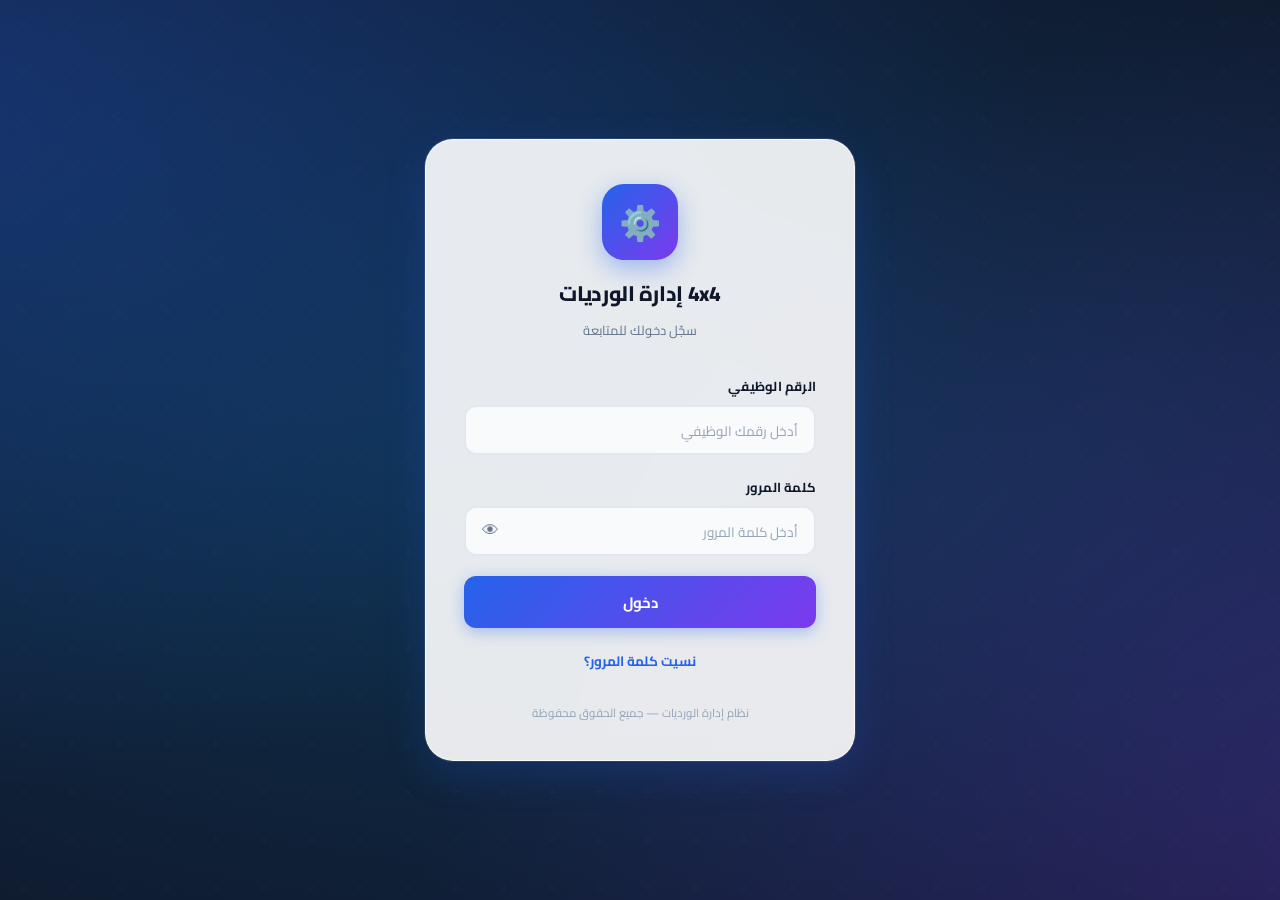
<file: index.html>
<!DOCTYPE html>
<html lang="ar" dir="rtl">
<head>
  <meta charset="UTF-8" />
  <meta name="viewport" content="width=device-width, initial-scale=1.0" />
  <title>تسجيل الدخول — 4x4 إدارة الورديات</title>
  <link rel="stylesheet" href="css/style.css" />
</head>
<body>

<!-- ===== بطاقة الترحيب (مخفية في البداية) ===== -->
<div id="welcome-overlay" class="welcome-overlay hidden">
  <div class="welcome-card">
    <div class="welcome-avatar" id="welcome-avatar">م</div>
    <div class="welcome-greeting">أهلاً وسهلاً بك 👋</div>
    <div class="welcome-name" id="welcome-name">اسم الموظف</div>
    <div class="welcome-meta">
      <span class="welcome-id-badge" id="welcome-id-badge">🪪 0000</span>
      <span class="shift-badge shift-a" id="welcome-shift">وردية أ</span>
    </div>
    <div class="welcome-role-badge" id="welcome-role">موظف</div>
    <div class="welcome-progress-wrap">
      <div class="welcome-progress-bar" id="welcome-progress"></div>
    </div>
    <div class="welcome-countdown">جاري التحويل خلال <span id="welcome-timer">3</span> ثوان...</div>
  </div>
</div>

<!-- ===== صفحة الدخول ===== -->
<div class="auth-wrapper">
  <div class="auth-card">

    <!-- Logo -->
    <div class="auth-logo">
      <div class="auth-logo-icon">⚙️</div>
      <div class="auth-logo-title">4x4 إدارة الورديات</div>
      <div class="auth-logo-sub">سجّل دخولك للمتابعة</div>
    </div>

    <!-- رسالة خطأ -->
    <div id="login-alert" class="alert alert-error alert-hidden" role="alert">
      <span>⚠️</span>
      <span id="login-alert-msg"></span>
    </div>

    <!-- رسالة نجاح استعادة الباسورد -->
    <div id="login-success-msg-box" class="alert alert-success alert-hidden" role="alert">
      <span>✅</span>
      <span id="login-success-msg"></span>
    </div>

    <!-- نموذج الدخول -->
    <form id="login-form" novalidate>

      <div class="form-group">
        <label class="form-label" for="empId">الرقم الوظيفي</label>
        <input
          id="empId"
          type="text"
          class="form-control"
          placeholder="أدخل رقمك الوظيفي"
          autocomplete="username"
          inputmode="numeric"
          required
        />
      </div>

      <div class="form-group">
        <label class="form-label" for="password">كلمة المرور</label>
        <div class="pw-wrap">
          <input
            id="password"
            type="password"
            class="form-control"
            placeholder="أدخل كلمة المرور"
            autocomplete="current-password"
            required
          />
          <button type="button" class="pw-eye" id="pw-toggle"
            aria-label="إظهار / إخفاء كلمة المرور">👁</button>
        </div>
      </div>

      <div id="login-btn-wrap" style="display:flex; justify-content:center;">
        <button type="submit" class="btn btn-primary btn-block" id="login-btn">
          <span class="spinner"></span>
          <span class="btn-check">✓</span>
          <span class="btn-text">دخول</span>
        </button>
      </div>

    </form>

    <div class="auth-link-row">
      <a href="forgot-password.html">نسيت كلمة المرور؟</a>
    </div>

    <div class="auth-footer">نظام إدارة الورديات — جميع الحقوق محفوظة</div>

  </div>
</div>

<script src="js/config.js"></script>
<script src="js/api.js"></script>
<script src="js/auth.js"></script>
<script>
/* ===== رسالة استعادة الباسورد ===== */
const resetMsg = sessionStorage.getItem('reset_success');
if (resetMsg) {
  document.getElementById('login-success-msg-box').classList.remove('alert-hidden');
  document.getElementById('login-success-msg').textContent = resetMsg;
  sessionStorage.removeItem('reset_success');
}

/* ===== إظهار/إخفاء الباسورد ===== */
const pwInput  = document.getElementById('password');
const pwToggle = document.getElementById('pw-toggle');
let   pwVisible = false;

pwToggle.addEventListener('click', () => {
  pwVisible = !pwVisible;
  pwInput.type         = pwVisible ? 'text' : 'password';
  pwToggle.textContent = pwVisible ? '🙈' : '👁';
});

/* ===== أدوات مساعدة ===== */
const loginBtn  = document.getElementById('login-btn');
const alertBox  = document.getElementById('login-alert');
const alertMsg  = document.getElementById('login-alert-msg');

function showError(msg) {
  alertBox.classList.remove('alert-hidden');
  alertMsg.textContent = msg;
  document.getElementById('login-success-msg-box').classList.add('alert-hidden');
  /* اهتزازة خفيفة للكارد */
  const card = document.querySelector('.auth-card');
  card.style.animation = 'none';
  card.offsetHeight; /* reflow */
  card.style.animation = 'shake .35s ease both';
}

function hideError() { alertBox.classList.add('alert-hidden'); }

/* ===== أنيميشن الزر ← دائرة ===== */
function morphBtn(state) {
  /* حساب الحجم الحالي قبل التحويل */
  const btn = loginBtn;

  if (state === 'loading') {
    const w = btn.offsetWidth;
    const h = btn.offsetHeight;
    btn.style.width  = w + 'px';   /* تثبيت العرض الحالي */
    btn.style.height = h + 'px';
    /* trigger reflow ثم ابدأ التحريك */
    btn.offsetWidth;
    btn.style.width = h + 'px';    /* ← تصغير إلى مربع = دائرة */
    btn.classList.add('btn-morphing');
    btn.classList.remove('btn-success-state');

  } else if (state === 'success') {
    btn.classList.remove('btn-morphing');
    btn.classList.add('btn-success-state');

  } else { /* reset */
    btn.classList.remove('btn-morphing', 'btn-success-state');
    btn.style.width  = '';
    btn.style.height = '';
  }
}

/* ===== بطاقة الترحيب ===== */
const SHIFT_CLASSES = { 'أ':'shift-a', 'ب':'shift-b', 'ج':'shift-c', 'د':'shift-d' };

function showWelcome(user, nextPage) {
  const overlay   = document.getElementById('welcome-overlay');
  const avatar    = document.getElementById('welcome-avatar');
  const nameEl    = document.getElementById('welcome-name');
  const idBadge   = document.getElementById('welcome-id-badge');
  const shiftEl   = document.getElementById('welcome-shift');
  const roleEl    = document.getElementById('welcome-role');
  const progress  = document.getElementById('welcome-progress');
  const timerEl   = document.getElementById('welcome-timer');

  /* حروف الاسم */
  const initials  = user.name ? user.name.trim().charAt(0) : '?';
  avatar.textContent = initials;

  nameEl.textContent  = user.name   || 'مرحباً';
  idBadge.textContent = '🪪 ' + (user.empId || '');
  shiftEl.textContent = 'وردية ' + (user.shift || '');

  /* لون الوردية */
  shiftEl.className = 'shift-badge ' + (SHIFT_CLASSES[user.shift] || 'shift-a');

  roleEl.textContent = user.role || 'موظف';

  overlay.classList.remove('hidden');

  /* شريط التقدم — 3 ثوان */
  const DURATION = 3000;
  let   elapsed  = 0;
  const STEP     = 50;

  progress.style.transition = 'none';
  progress.style.width      = '100%';

  const tick = setInterval(() => {
    elapsed += STEP;
    const pct = Math.max(0, 100 - (elapsed / DURATION) * 100);
    progress.style.transition = 'none';
    progress.style.width      = pct + '%';
    timerEl.textContent = Math.ceil((DURATION - elapsed) / 1000);

    if (elapsed >= DURATION) {
      clearInterval(tick);
      window.location.href = nextPage;
    }
  }, STEP);
}

/* ===== نموذج الدخول ===== */
document.getElementById('login-form').addEventListener('submit', async (e) => {
  e.preventDefault();
  hideError();

  const empId    = document.getElementById('empId').value.trim();
  const password = document.getElementById('password').value;

  if (!empId || !password) {
    showError('الرجاء إدخال الرقم الوظيفي وكلمة المرور');
    return;
  }

  morphBtn('loading');

  try {
    const result = await API.login(empId, password);

    if (!result.success) {
      morphBtn('reset');
      showError(result.message || 'الرقم الوظيفي أو كلمة المرور غير صحيحة');
      return;
    }

    /* نجح الدخول */
    Auth.setSession(result.user);
    morphBtn('success');

    /* بعد 600ms تظهر بطاقة الترحيب أو نموذج تغيير الباسورد */
    setTimeout(() => {
      if (result.force_change) {
        window.location.href = 'change-password.html';
      } else {
        showWelcome(result.user, 'home.html');
      }
    }, 600);

  } catch (err) {
    morphBtn('reset');
    showError('حدث خطأ في الاتصال، حاول مرة أخرى');
    console.error(err);
  }
});
</script>

<style>
/* shake animation للخطأ */
@keyframes shake {
  0%,100% { transform: translateX(0); }
  20%     { transform: translateX(-8px); }
  40%     { transform: translateX(8px); }
  60%     { transform: translateX(-5px); }
  80%     { transform: translateX(5px); }
}
</style>

</body>
</html>
</file>
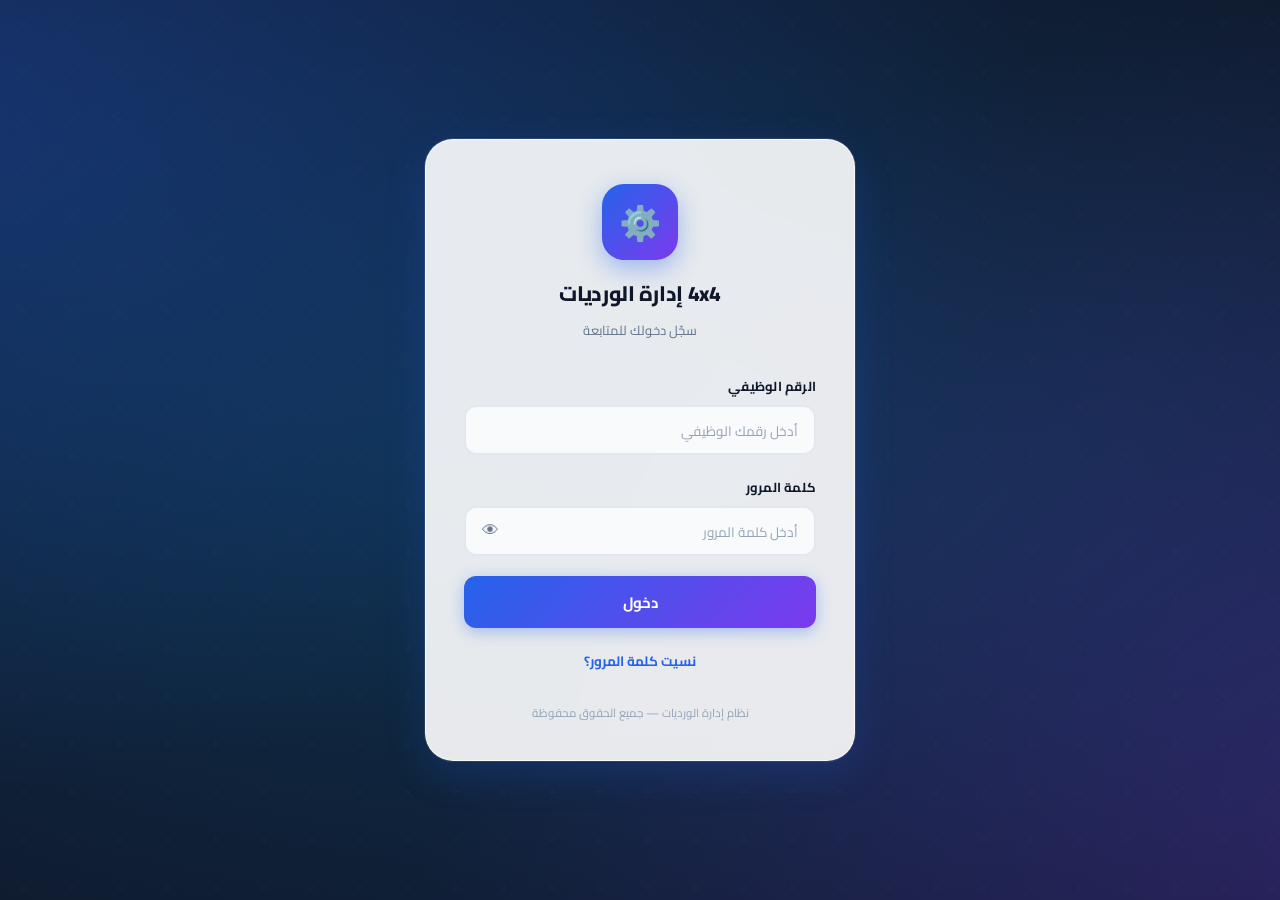
<file: change-password.html>
<!DOCTYPE html>
<html lang="ar" dir="rtl">
<head>
  <meta charset="UTF-8" />
  <meta name="viewport" content="width=device-width, initial-scale=1.0" />
  <title>تغيير كلمة المرور — 4x4 إدارة الورديات</title>
  <link rel="stylesheet" href="css/style.css" />
</head>
<body>

<!-- بطاقة الترحيب بعد تغيير الباسورد -->
<div id="welcome-overlay" class="welcome-overlay hidden">
  <div class="welcome-card">
    <div class="welcome-avatar" id="welcome-avatar">م</div>
    <div class="welcome-greeting">تم تغيير كلمة المرور بنجاح ✅</div>
    <div class="welcome-name" id="welcome-name">أهلاً بك</div>
    <div class="welcome-meta">
      <span class="welcome-id-badge" id="welcome-id-badge">🪪 0000</span>
      <span class="shift-badge shift-a" id="welcome-shift">وردية أ</span>
    </div>
    <div class="welcome-role-badge" id="welcome-role">موظف</div>
    <div class="welcome-progress-wrap">
      <div class="welcome-progress-bar" id="welcome-progress"></div>
    </div>
    <div class="welcome-countdown">جاري التحويل خلال <span id="welcome-timer">3</span> ثوان...</div>
  </div>
</div>

<div class="auth-wrapper">
  <div class="auth-card">

    <div class="auth-logo">
      <div class="auth-logo-icon">🔒</div>
      <div class="auth-logo-title">تغيير كلمة المرور</div>
      <div class="auth-logo-sub">يجب تغيير الباسورد المؤقت قبل المتابعة</div>
    </div>

    <div class="alert alert-info" style="margin-bottom:20px;">
      <span>ℹ️</span>
      <span>يجب أن تكون كلمة المرور الجديدة 6 أحرف على الأقل</span>
    </div>

    <div id="cp-alert" class="alert alert-error alert-hidden">
      <span>⚠️</span>
      <span id="cp-alert-msg"></span>
    </div>

    <form id="cp-form" novalidate>

      <div class="form-group">
        <label class="form-label" for="new-pw">كلمة المرور الجديدة</label>
        <div class="pw-wrap">
          <input id="new-pw" type="password" class="form-control"
            placeholder="6 أحرف على الأقل" required />
          <button type="button" class="pw-eye" id="toggle-new">👁</button>
        </div>
        <!-- مؤشر القوة -->
        <div class="pw-strength" id="pw-strength">
          <div class="pw-strength-bar" id="bar1"></div>
          <div class="pw-strength-bar" id="bar2"></div>
          <div class="pw-strength-bar" id="bar3"></div>
        </div>
      </div>

      <div class="form-group">
        <label class="form-label" for="confirm-pw">تأكيد كلمة المرور</label>
        <div class="pw-wrap">
          <input id="confirm-pw" type="password" class="form-control"
            placeholder="أعد كتابة كلمة المرور" required />
          <button type="button" class="pw-eye" id="toggle-confirm">👁</button>
        </div>
      </div>

      <div style="display:flex; justify-content:center;">
        <button type="submit" class="btn btn-primary btn-block" id="cp-btn">
          <span class="spinner"></span>
          <span class="btn-check">✓</span>
          <span class="btn-text">تغيير وحفظ</span>
        </button>
      </div>

    </form>

    <div class="auth-footer">نظام إدارة الورديات — جميع الحقوق محفوظة</div>
  </div>
</div>

<script src="js/config.js"></script>
<script src="js/api.js"></script>
<script src="js/auth.js"></script>
<script>
/* التحقق من وجود جلسة */
const user = Auth.getSession();
if (!user) window.location.href = 'index.html';

/* ===== إظهار/إخفاء الباسورد ===== */
function makeToggle(inputId, btnId) {
  const inp = document.getElementById(inputId);
  const btn = document.getElementById(btnId);
  let vis = false;
  btn.addEventListener('click', () => {
    vis = !vis;
    inp.type         = vis ? 'text' : 'password';
    btn.textContent  = vis ? '🙈' : '👁';
  });
}
makeToggle('new-pw', 'toggle-new');
makeToggle('confirm-pw', 'toggle-confirm');

/* ===== مؤشر قوة الباسورد ===== */
document.getElementById('new-pw').addEventListener('input', function () {
  const v = this.value;
  const bars = [document.getElementById('bar1'),
                document.getElementById('bar2'),
                document.getElementById('bar3')];
  bars.forEach(b => b.className = 'pw-strength-bar');

  if (v.length === 0) return;

  let score = 0;
  if (v.length >= 6)  score++;
  if (v.length >= 10) score++;
  if (/[A-Z]/.test(v) || /[0-9]/.test(v) || /[^a-zA-Z0-9]/.test(v)) score++;

  const cls = ['weak','medium','strong'];
  for (let i = 0; i < score; i++) bars[i].classList.add(cls[score - 1]);
});

/* ===== أنيميشن الزر ===== */
const cpBtn = document.getElementById('cp-btn');

function morphBtn(state) {
  const btn = cpBtn;
  if (state === 'loading') {
    const w = btn.offsetWidth, h = btn.offsetHeight;
    btn.style.width = w + 'px'; btn.style.height = h + 'px';
    btn.offsetWidth;
    btn.style.width = h + 'px';
    btn.classList.add('btn-morphing');
    btn.classList.remove('btn-success-state');
  } else if (state === 'success') {
    btn.classList.remove('btn-morphing');
    btn.classList.add('btn-success-state');
  } else {
    btn.classList.remove('btn-morphing','btn-success-state');
    btn.style.width = btn.style.height = '';
  }
}

/* ===== بطاقة الترحيب ===== */
const SHIFT_CLASSES = { 'أ':'shift-a','ب':'shift-b','ج':'shift-c','د':'shift-d' };

function showWelcome(u) {
  const overlay  = document.getElementById('welcome-overlay');
  const avatar   = document.getElementById('welcome-avatar');
  const nameEl   = document.getElementById('welcome-name');
  const idBadge  = document.getElementById('welcome-id-badge');
  const shiftEl  = document.getElementById('welcome-shift');
  const roleEl   = document.getElementById('welcome-role');
  const progress = document.getElementById('welcome-progress');
  const timerEl  = document.getElementById('welcome-timer');

  avatar.textContent  = u.name ? u.name.trim().charAt(0) : 'م';
  nameEl.textContent  = u.name  || 'أهلاً';
  idBadge.textContent = '🪪 ' + (u.empId || '');
  shiftEl.textContent = 'وردية ' + (u.shift || '');
  shiftEl.className   = 'shift-badge ' + (SHIFT_CLASSES[u.shift] || 'shift-a');
  roleEl.textContent  = u.role  || 'موظف';

  overlay.classList.remove('hidden');

  const DURATION = 3000;
  let elapsed = 0;
  const tick = setInterval(() => {
    elapsed += 50;
    progress.style.width = Math.max(0, 100 - (elapsed / DURATION) * 100) + '%';
    timerEl.textContent  = Math.ceil((DURATION - elapsed) / 1000);
    if (elapsed >= DURATION) { clearInterval(tick); window.location.href = 'home.html'; }
  }, 50);
}

/* ===== تغيير الباسورد ===== */
const cpAlert    = document.getElementById('cp-alert');
const cpAlertMsg = document.getElementById('cp-alert-msg');

function showError(msg) {
  cpAlert.classList.remove('alert-hidden');
  cpAlertMsg.textContent = msg;
}
function hideError() { cpAlert.classList.add('alert-hidden'); }

document.getElementById('cp-form').addEventListener('submit', async (e) => {
  e.preventDefault();
  hideError();

  const newPw  = document.getElementById('new-pw').value;
  const confPw = document.getElementById('confirm-pw').value;

  if (newPw.length < 6) {
    showError('كلمة المرور يجب أن تكون 6 أحرف على الأقل');
    return;
  }
  if (newPw !== confPw) {
    showError('كلمتا المرور غير متطابقتين');
    return;
  }

  morphBtn('loading');

  try {
    const result = await API.changePassword(user.empId, user.token, newPw);

    if (!result.success) {
      morphBtn('reset');
      showError(result.message || 'حدث خطأ، حاول مرة أخرى');
      return;
    }

    morphBtn('success');
    setTimeout(() => showWelcome(user), 700);

  } catch (err) {
    morphBtn('reset');
    showError('حدث خطأ في الاتصال، حاول مرة أخرى');
    console.error(err);
  }
});
</script>

<style>
@keyframes shake {
  0%,100% { transform: translateX(0); }
  20%     { transform: translateX(-8px); }
  40%     { transform: translateX(8px); }
  60%     { transform: translateX(-5px); }
  80%     { transform: translateX(5px); }
}
</style>

</body>
</html>
</file>
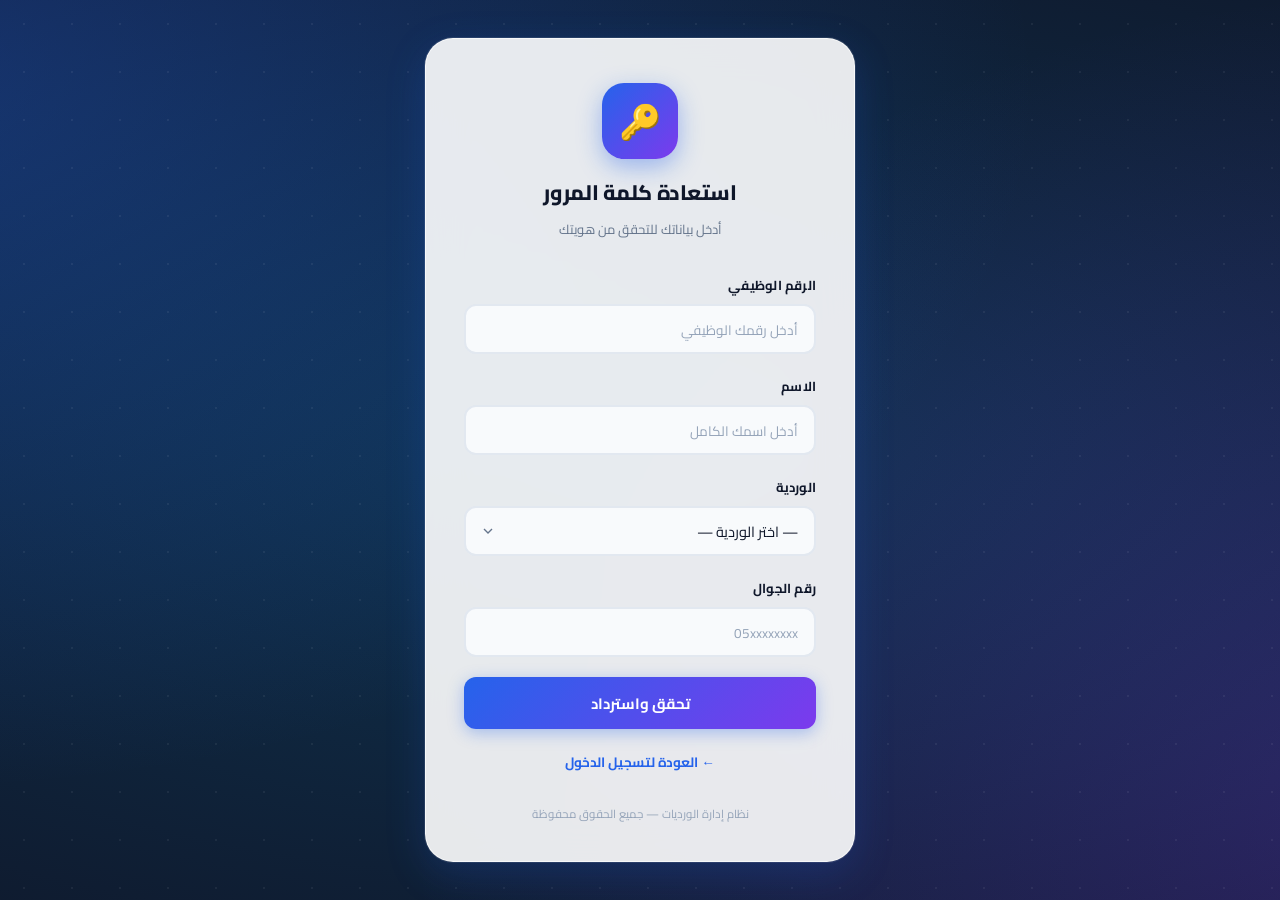
<file: forgot-password.html>
<!DOCTYPE html>
<html lang="ar" dir="rtl">
<head>
  <meta charset="UTF-8" />
  <meta name="viewport" content="width=device-width, initial-scale=1.0" />
  <title>نسيت كلمة المرور — 4x4 إدارة الورديات</title>
  <link rel="stylesheet" href="css/style.css" />
</head>
<body>

<div class="auth-wrapper">
  <div class="auth-card">

    <!-- Logo -->
    <div class="auth-logo">
      <div class="auth-logo-icon">🔑</div>
      <div class="auth-logo-title">استعادة كلمة المرور</div>
      <div class="auth-logo-sub">أدخل بياناتك للتحقق من هويتك</div>
    </div>

    <!-- رسالة خطأ -->
    <div id="fp-alert" class="alert alert-error alert-hidden" role="alert">
      <span>⚠️</span>
      <span id="fp-alert-msg"></span>
    </div>

    <!-- النموذج -->
    <form id="fp-form" novalidate>

      <div class="form-group">
        <label class="form-label" for="fp-empId">الرقم الوظيفي</label>
        <input id="fp-empId" type="text" class="form-control"
          placeholder="أدخل رقمك الوظيفي" inputmode="numeric" required />
      </div>

      <div class="form-group">
        <label class="form-label" for="fp-name">الاسم</label>
        <input id="fp-name" type="text" class="form-control"
          placeholder="أدخل اسمك الكامل" required />
      </div>

      <div class="form-group">
        <label class="form-label" for="fp-shift">الوردية</label>
        <select id="fp-shift" class="form-control form-select" required>
          <option value="">— اختر الوردية —</option>
          <option value="أ">وردية أ</option>
          <option value="ب">وردية ب</option>
          <option value="ج">وردية ج</option>
          <option value="د">وردية د</option>
        </select>
      </div>

      <div class="form-group">
        <label class="form-label" for="fp-phone">رقم الجوال</label>
        <input id="fp-phone" type="tel" class="form-control"
          placeholder="05xxxxxxxx" inputmode="numeric" required />
      </div>

      <div style="display:flex; justify-content:center;">
        <button type="submit" class="btn btn-primary btn-block" id="fp-btn">
          <span class="spinner"></span>
          <span class="btn-check">✓</span>
          <span class="btn-text">تحقق واسترداد</span>
        </button>
      </div>

    </form>

    <div class="auth-link-row">
      <a href="index.html">← العودة لتسجيل الدخول</a>
    </div>

    <div class="auth-footer">نظام إدارة الورديات — جميع الحقوق محفوظة</div>

  </div>
</div>

<script src="js/config.js"></script>
<script src="js/api.js"></script>
<script src="js/auth.js"></script>
<script>
const fpBtn   = document.getElementById('fp-btn');
const alertEl = document.getElementById('fp-alert');
const alertMsg = document.getElementById('fp-alert-msg');

function showError(msg) {
  alertEl.classList.remove('alert-hidden');
  alertMsg.textContent = msg;
  const card = document.querySelector('.auth-card');
  card.style.animation = 'none';
  card.offsetHeight;
  card.style.animation = 'shake .35s ease both';
}

function hideError() { alertEl.classList.add('alert-hidden'); }

/* ===== أنيميشن الزر ===== */
function morphBtn(state) {
  const btn = fpBtn;
  if (state === 'loading') {
    const w = btn.offsetWidth, h = btn.offsetHeight;
    btn.style.width  = w + 'px';
    btn.style.height = h + 'px';
    btn.offsetWidth;
    btn.style.width = h + 'px';
    btn.classList.add('btn-morphing');
    btn.classList.remove('btn-success-state');
  } else if (state === 'success') {
    btn.classList.remove('btn-morphing');
    btn.classList.add('btn-success-state');
  } else {
    btn.classList.remove('btn-morphing', 'btn-success-state');
    btn.style.width = btn.style.height = '';
  }
}

document.getElementById('fp-form').addEventListener('submit', async (e) => {
  e.preventDefault();
  hideError();

  const empId = document.getElementById('fp-empId').value.trim();
  const name  = document.getElementById('fp-name').value.trim();
  const shift = document.getElementById('fp-shift').value;
  const phone = document.getElementById('fp-phone').value.trim();

  if (!empId || !name || !shift || !phone) {
    showError('الرجاء إدخال جميع الحقول');
    return;
  }

  morphBtn('loading');

  try {
    const result = await API.verifyEmployee(empId, name, shift, phone);

    if (!result.success) {
      morphBtn('reset');
      showError(result.message || 'البيانات المدخلة غير مطابقة، تأكد من صحتها');
      return;
    }

    morphBtn('success');

    setTimeout(() => {
      sessionStorage.setItem('reset_success',
        'تم إعادة تعيين كلمة مرورك. استخدم الرقم 123456 لتسجيل الدخول.');
      window.location.href = 'index.html';
    }, 1000);

  } catch (err) {
    morphBtn('reset');
    showError('حدث خطأ في الاتصال، حاول مرة أخرى');
    console.error(err);
  }
});
</script>

<style>
@keyframes shake {
  0%,100% { transform: translateX(0); }
  20%     { transform: translateX(-8px); }
  40%     { transform: translateX(8px); }
  60%     { transform: translateX(-5px); }
  80%     { transform: translateX(5px); }
}
</style>

</body>
</html>
</file>
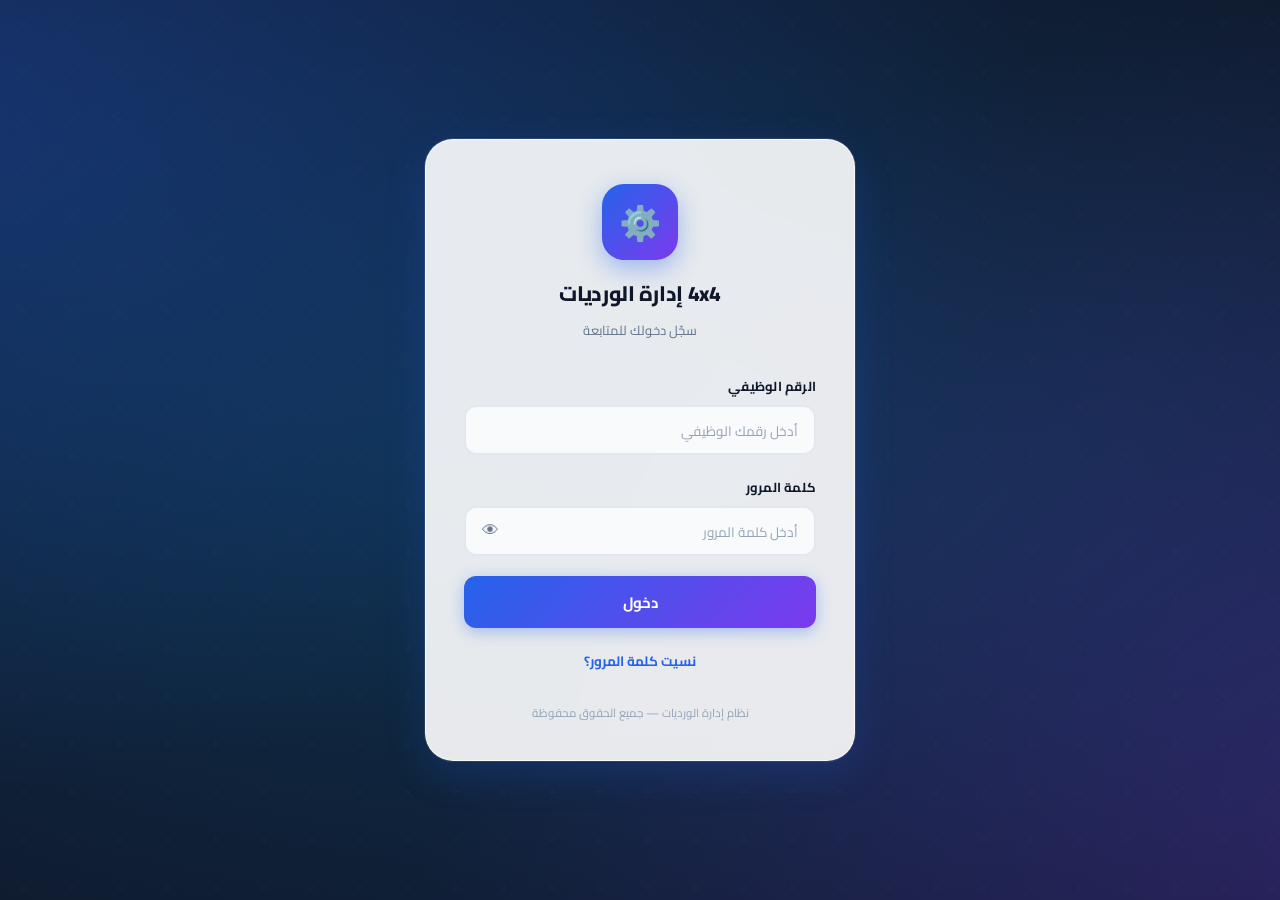
<file: home.html>
<!DOCTYPE html>
<html lang="ar" dir="rtl">
<head>
  <meta charset="UTF-8" />
  <meta name="viewport" content="width=device-width, initial-scale=1.0" />
  <title>الصفحة الرئيسية — 4x4 إدارة الورديات</title>
  <link rel="stylesheet" href="css/style.css" />
</head>
<body class="home-body">

<!-- ====================================================
     HEADER
     ==================================================== -->
<header class="site-header">
  <div class="header-inner">
    <div class="header-logo">
      <span class="header-logo-icon">⚙️</span>
      <span class="header-logo-text">4x4 إدارة الورديات</span>
    </div>

    <nav class="desktop-nav" id="desktop-nav">
      <a class="nav-link active" data-section="employee" href="#">لوحة الموظف</a>
      <a class="nav-link d-none" data-section="admin"    href="#" id="nav-admin">—</a>
      <a class="nav-link" data-section="calendar"  href="#">تقويم الورديات</a>
      <a class="nav-link" data-section="leaves"    href="#">الاجازات</a>
      <a class="nav-link" data-section="overtime"  href="#">العمل الاضافي</a>
      <a class="nav-link" data-section="settings"  href="#">الاعدادات</a>
    </nav>

    <div class="header-end">
      <div class="header-user-info">
        <div class="header-avatar" id="header-avatar">م</div>
        <div class="header-user-meta">
          <span class="header-user-name" id="header-name">...</span>
          <span class="header-user-role" id="header-role">...</span>
        </div>
      </div>
      <button class="hamburger" id="hamburger" aria-label="القائمة" aria-expanded="false">
        <span class="ham-line"></span>
        <span class="ham-line"></span>
        <span class="ham-line"></span>
      </button>
    </div>
  </div>

  <nav class="mobile-nav" id="mobile-nav">
    <a class="nav-link active" data-section="employee" href="#">لوحة الموظف</a>
    <a class="nav-link d-none" data-section="admin"    href="#" id="mob-nav-admin">—</a>
    <a class="nav-link" data-section="calendar"  href="#">تقويم الورديات</a>
    <a class="nav-link" data-section="leaves"    href="#">الاجازات</a>
    <a class="nav-link" data-section="overtime"  href="#">العمل الاضافي</a>
    <a class="nav-link" data-section="settings"  href="#">الاعدادات</a>
    <div class="mobile-nav-footer">
      <button class="btn btn-logout" id="mob-logout-btn">🚪 تسجيل الخروج</button>
    </div>
  </nav>
</header>

<!-- ====================================================
     MAIN CONTENT
     ==================================================== -->
<main class="main-content">

  <!-- ══ لوحة الموظف ══ -->
  <section id="section-employee" class="page-section active">
    <div class="section-header">
      <h1 class="section-title">لوحة الموظف</h1>
      <button class="btn btn-logout desktop-only" id="logout-btn">🚪 خروج</button>
    </div>

    <!-- ─── البطاقة الشخصية ─── -->
    <div class="emp-hero-card" id="emp-hero-card">
      <div class="emp-hero-bg" id="emp-hero-bg"></div>
      <div class="emp-hero-body" id="emp-hero-body">
        <div class="emp-hero-avatar" id="emp-hero-avatar">م</div>
        <div class="emp-hero-info">
          <h2 class="emp-hero-name" id="emp-hero-name">—</h2>
          <div class="emp-hero-meta">
            <span class="emp-hero-id">🪪 <span id="emp-hero-id">—</span></span>
            <span class="shift-badge" id="emp-hero-shift">—</span>
            <span class="emp-hero-phone" id="emp-hero-phone">📱 —</span>
          </div>
        </div>
        <button class="btn-card-edit" id="btn-edit-basic">✏️ تعديل</button>
      </div>

      <!-- Edit mode: البيانات الأساسية -->
      <div class="card-edit-zone d-none" id="edit-zone-basic">
        <div class="edit-grid-2">
          <div class="form-group">
            <label class="form-label">الاسم</label>
            <input type="text" class="form-control" id="ei-name" />
          </div>
          <div class="form-group">
            <label class="form-label">
              الرقم الوظيفي
              <span class="locked-tag">🔒 غير قابل للتعديل</span>
            </label>
            <input type="text" class="form-control locked-input" id="ei-empId" readonly />
          </div>
          <div class="form-group">
            <label class="form-label">الجوال</label>
            <input type="tel" class="form-control" id="ei-phone" inputmode="numeric" />
          </div>
          <div class="form-group">
            <label class="form-label">الوردية</label>
            <select class="form-control form-select" id="ei-shift">
              <option value="أ">وردية أ</option>
              <option value="ب">وردية ب</option>
              <option value="ج">وردية ج</option>
              <option value="د">وردية د</option>
            </select>
          </div>
        </div>
        <div class="edit-actions">
          <button class="btn btn-primary" id="save-basic">💾 حفظ</button>
          <button class="btn btn-secondary" id="cancel-basic">إلغاء</button>
        </div>
      </div>
    </div>

    <!-- ─── تواريخ البطاقات ─── -->
    <div class="info-card" id="card-expiry">
      <div class="info-card-head">
        <span class="info-card-icon">🪪</span>
        <h3 class="info-card-title">تواريخ البطاقات</h3>
        <button class="btn-card-edit" id="btn-edit-expiry">✏️ تعديل</button>
      </div>

      <!-- View -->
      <div id="view-expiry">
        <div class="expiry-grid">
          <!-- بطاقة العمل -->
          <div class="expiry-item">
            <div class="expiry-label">📋 بطاقة العمل</div>
            <div class="expiry-date" id="v-work-date">غير محدد</div>
            <div class="expiry-remaining" id="v-work-rem">—</div>
          </div>
          <!-- بطاقة المصدر -->
          <div class="expiry-item">
            <div class="expiry-label">📄 بطاقة المصدر</div>
            <div class="expiry-date" id="v-src-date">غير محدد</div>
            <div class="expiry-remaining" id="v-src-rem">—</div>
          </div>
        </div>
      </div>

      <!-- Edit -->
      <div class="card-edit-zone d-none" id="edit-zone-expiry">
        <div class="edit-grid-2">
          <div class="form-group">
            <label class="form-label">تاريخ انتهاء بطاقة العمل</label>
            <input type="date" class="form-control" id="ei-work-date" />
          </div>
          <div class="form-group">
            <label class="form-label">تاريخ انتهاء بطاقة المصدر</label>
            <input type="date" class="form-control" id="ei-src-date" />
          </div>
        </div>
        <div class="edit-actions">
          <button class="btn btn-primary" id="save-expiry">💾 حفظ</button>
          <button class="btn btn-secondary" id="cancel-expiry">إلغاء</button>
        </div>
      </div>
    </div>

    <!-- ─── المناطق والمراكز ─── -->
    <div class="info-card" id="card-region">
      <div class="info-card-head">
        <span class="info-card-icon">📍</span>
        <h3 class="info-card-title">المناطق والمراكز</h3>
        <button class="btn-card-edit" id="btn-edit-region">✏️ تعديل</button>
      </div>

      <!-- View -->
      <div id="view-region">
        <div class="info-row-grid">
          <div class="info-row-item">
            <span class="info-row-label">المنطقة</span>
            <span class="info-row-val" id="v-region">غير محدد</span>
          </div>
          <div class="info-row-item">
            <span class="info-row-label">المركز</span>
            <span class="info-row-val" id="v-center">غير محدد</span>
          </div>
        </div>
      </div>

      <!-- Edit -->
      <div class="card-edit-zone d-none" id="edit-zone-region">
        <div class="edit-grid-2">
          <div class="form-group">
            <label class="form-label">المنطقة</label>
            <select class="form-control form-select" id="ei-region">
              <option value="">— اختر المنطقة —</option>
              <option value="شمال">شمال</option>
              <option value="جنوب">جنوب</option>
              <option value="وسط">وسط</option>
              <option value="غرب">غرب</option>
              <option value="شرق">شرق</option>
            </select>
          </div>
          <div class="form-group">
            <label class="form-label">المركز</label>
            <input type="text" class="form-control" id="ei-center" placeholder="اسم المركز" />
          </div>
        </div>
        <div class="edit-actions">
          <button class="btn btn-primary" id="save-region">💾 حفظ</button>
          <button class="btn btn-secondary" id="cancel-region">إلغاء</button>
        </div>
      </div>
    </div>

    <!-- ─── المقاسات والعدد ─── -->
    <div class="info-card" id="card-sizes">
      <div class="info-card-head">
        <span class="info-card-icon">👕</span>
        <h3 class="info-card-title">المقاسات والعدد</h3>
        <button class="btn-card-edit" id="btn-edit-sizes">✏️ تعديل</button>
      </div>

      <!-- View -->
      <div id="view-sizes">
        <div class="sizes-table-wrap">
          <table class="sizes-table">
            <thead>
              <tr>
                <th>القطعة</th>
                <th>المقاس</th>
                <th>العدد</th>
              </tr>
            </thead>
            <tbody id="sizes-tbody-view">
              <!-- تُملأ بـ JS -->
            </tbody>
          </table>
        </div>
      </div>

      <!-- Edit -->
      <div class="card-edit-zone d-none" id="edit-zone-sizes">
        <div class="sizes-table-wrap">
          <table class="sizes-table">
            <thead>
              <tr>
                <th>القطعة</th>
                <th>المقاس</th>
                <th>العدد</th>
              </tr>
            </thead>
            <tbody id="sizes-tbody-edit">
              <!-- تُملأ بـ JS -->
            </tbody>
          </table>
        </div>
        <div class="edit-actions">
          <button class="btn btn-primary" id="save-sizes">💾 حفظ</button>
          <button class="btn btn-secondary" id="cancel-sizes">إلغاء</button>
        </div>
      </div>
    </div>

    <!-- ─── أرصدة الاجازات ─── -->
    <div class="info-card" id="card-leaves">
      <div class="info-card-head">
        <span class="info-card-icon">🌴</span>
        <h3 class="info-card-title">أرصدة الاجازات</h3>
        <button class="btn-card-edit" id="btn-edit-leaves">✏️ تعديل</button>
      </div>

      <!-- View -->
      <div id="view-leaves">
        <div class="leaves-grid" id="leaves-grid-view">
          <!-- تُملأ بـ JS -->
        </div>
      </div>

      <!-- Edit -->
      <div class="card-edit-zone d-none" id="edit-zone-leaves">
        <div class="leaves-grid" id="leaves-grid-edit">
          <!-- تُملأ بـ JS -->
        </div>
        <div class="edit-actions">
          <button class="btn btn-primary" id="save-leaves">💾 حفظ</button>
          <button class="btn btn-secondary" id="cancel-leaves">إلغاء</button>
        </div>
      </div>
    </div>

    <!-- ─── جدول البيانات الشامل ─── -->
    <div class="info-card" id="card-summary">
      <div class="info-card-head">
        <span class="info-card-icon">📊</span>
        <h3 class="info-card-title">جدول البيانات الشامل</h3>
      </div>
      <div class="summary-table-wrap">
        <table class="summary-table" id="summary-table">
          <thead>
            <tr>
              <th>الاسم</th>
              <th>الرقم الوظيفي</th>
              <th>الجوال</th>
              <th>الوردية</th>
              <th>انتهاء بطاقة العمل</th>
              <th>المتبقي (العمل)</th>
              <th>انتهاء بطاقة المصدر</th>
              <th>المتبقي (المصدر)</th>
              <th>المنطقة</th>
              <th>المركز</th>
              <th>المقاسات</th>
              <th>أرصدة الاجازات</th>
            </tr>
          </thead>
          <tbody id="summary-tbody">
            <!-- تُملأ بـ JS -->
          </tbody>
        </table>
      </div>
    </div>

  </section>

  <!-- ══ لوحة المشرف/المدير/الاداري ══ -->
  <section id="section-admin" class="page-section">
    <div class="section-header">
      <h1 class="section-title" id="admin-section-title">لوحة المشرف</h1>
    </div>
    <div class="placeholder-card">
      <div class="placeholder-icon">🛠️</div>
      <p>ستُضاف أدوات الإدارة هنا</p>
    </div>
  </section>

  <!-- ══ تقويم الورديات ══ -->
  <section id="section-calendar" class="page-section">
    <div class="section-header">
      <h1 class="section-title">تقويم الورديات</h1>
    </div>

    <!-- لقطة اليوم: حالة جميع الورديات -->
    <div class="info-card">
      <div class="info-card-head">
        <span class="info-card-icon">📋</span>
        <h3 class="info-card-title">حالة الورديات اليوم</h3>
        <span class="today-date-label" id="cal-today-label">—</span>
      </div>
      <div class="shifts-today-grid" id="shifts-today-grid"></div>
    </div>

    <!-- إحصائيات الشهر -->
    <div class="info-card">
      <div class="info-card-head">
        <span class="info-card-icon">📊</span>
        <h3 class="info-card-title">إحصائيات الشهر</h3>
        <span class="stat-month-label" id="stat-month-label">—</span>
      </div>
      <div class="stats-grid">
        <div class="stat-item stat-item-morning">
          <div class="stat-icon-big">☀️</div>
          <div class="stat-val" id="stat-morning">0</div>
          <div class="stat-lbl">دوام صباح</div>
          <div class="stat-unit">يوم</div>
        </div>
        <div class="stat-item stat-item-evening">
          <div class="stat-icon-big">🌙</div>
          <div class="stat-val" id="stat-evening">0</div>
          <div class="stat-lbl">دوام مساء</div>
          <div class="stat-unit">يوم</div>
        </div>
        <div class="stat-item stat-item-total">
          <div class="stat-icon-big">📋</div>
          <div class="stat-val" id="stat-total">0</div>
          <div class="stat-lbl">إجمالي الدوام</div>
          <div class="stat-unit">يوم</div>
        </div>
        <div class="stat-item stat-item-rest">
          <div class="stat-icon-big">💤</div>
          <div class="stat-val" id="stat-rest">0</div>
          <div class="stat-lbl">إجمالي الأوف</div>
          <div class="stat-unit">يوم</div>
        </div>
      </div>
    </div>

    <!-- التقويم الشهري -->
    <div class="info-card">
      <div class="info-card-head">
        <span class="info-card-icon">🗓️</span>
        <h3 class="info-card-title">جدولي الشهري</h3>
        <span class="shift-badge shift-a" id="cal-shift-label">وردية أ</span>
      </div>

      <!-- شريط التنقل -->
      <div class="cal-nav-bar">
        <button class="cal-nav-btn" id="cal-prev" title="الشهر السابق">&#8592;</button>
        <span class="cal-month-title" id="cal-month-title">—</span>
        <button class="cal-nav-btn" id="cal-next" title="الشهر التالي">&#8594;</button>
        <button class="cal-today-btn" id="cal-go-today" title="انتقل لليوم الحالي">📍 اليوم</button>
      </div>

      <!-- شبكة التقويم -->
      <div class="cal-outer">
        <div class="cal-grid" id="cal-grid"></div>
      </div>

      <!-- تفاصيل اليوم المختار -->
      <div id="cal-day-detail" class="cal-day-detail d-none">
        <div class="cdd-head">
          <div class="cdd-dates">
            <span class="cdd-date-gr" id="cdd-date-gr">—</span>
            <span class="cdd-date-hi" id="cdd-date-hi">—</span>
          </div>
          <button class="cdd-close" id="cdd-close" title="إغلاق">✕</button>
        </div>
        <div class="cdd-grid" id="cdd-grid"></div>
      </div>

      <!-- مفتاح الألوان -->
      <div class="cal-legend">
        <div class="cal-legend-item">
          <span class="cal-dot cal-morning">☀️</span>
          <span>دوام صباح <small>7ص — 7م</small></span>
        </div>
        <div class="cal-legend-item">
          <span class="cal-dot cal-evening">🌙</span>
          <span>دوام مساء <small>7م — 7ص</small></span>
        </div>
        <div class="cal-legend-item">
          <span class="cal-dot cal-rest">💤</span>
          <span>راحة</span>
        </div>
      </div>
    </div>
  </section>

  <!-- ══ الاجازات ══ -->
  <section id="section-leaves" class="page-section">
    <div class="section-header"><h1 class="section-title">الاجازات</h1></div>

    <!-- ═══ طلب إجازة جديدة ═══ -->
    <div class="info-card">
      <div class="info-card-head">
        <span class="info-card-icon">📝</span>
        <h3 class="info-card-title">طلب إجازة جديدة</h3>
      </div>
      <div class="lv-form-body">

        <div class="lv-fields-row">
          <div class="form-group">
            <label class="form-label">نوع الإجازة</label>
            <select id="lv-type" class="form-control form-select">
              <option value="annual">إجازة سنوية</option>
              <option value="scheduled">إجازة مجدولة</option>
            </select>
          </div>
          <div class="form-group">
            <label class="form-label">تاريخ البداية</label>
            <input type="date" id="lv-start" class="form-control" />
          </div>
          <div class="form-group">
            <label class="form-label">تاريخ الانتهاء</label>
            <input type="date" id="lv-end" class="form-control" />
          </div>
        </div>

        <div id="lv-error" class="lv-error-msg d-none"></div>

        <!-- ملخص الرصيد -->
        <div id="lv-summary" class="lv-summary d-none">
          <div class="lv-dur-row">
            <div class="lv-dur-badge">مدة الإجازة: <strong id="lv-dur-num">0</strong> يوم</div>
            <div id="lv-bal-warn" class="lv-bal-warn d-none">⚠️ الرصيد غير كافٍ</div>
          </div>
          <div class="lv-bal-grid">
            <div class="lv-bal-item">
              <div class="lv-bal-lbl">الرصيد المتاح</div>
              <div class="lv-bal-val lv-val-avail" id="lv-bal-avail">—</div>
            </div>
            <div class="lv-bal-item">
              <div class="lv-bal-lbl">يُستقطع</div>
              <div class="lv-bal-val lv-val-minus" id="lv-bal-deduct">—</div>
            </div>
            <div class="lv-bal-item" id="lv-bal-remain-wrap">
              <div class="lv-bal-lbl">المتبقي بعد الإجازة</div>
              <div class="lv-bal-val" id="lv-bal-remain">—</div>
            </div>
          </div>
        </div>

      </div>
    </div>

    <!-- ═══ جدول الوردية خلال الإجازة ═══ -->
    <div id="lv-schedule-card" class="info-card d-none">
      <div class="info-card-head">
        <span class="info-card-icon">📅</span>
        <h3 class="info-card-title">جدول الوردية خلال الإجازة</h3>
        <span id="lv-sched-badge" class="shift-badge shift-a">وردية أ</span>
      </div>
      <div class="lv-sched-wrap">
        <table class="lv-sched-table">
          <thead>
            <tr>
              <th>اليوم</th>
              <th>التاريخ الميلادي</th>
              <th>التاريخ الهجري</th>
              <th>الحالة</th>
              <th>التفاصيل</th>
              <th>الوقت</th>
            </tr>
          </thead>
          <tbody id="lv-sched-body"></tbody>
        </table>
      </div>
      <div class="lv-save-row">
        <button class="btn btn-primary" id="lv-save-btn">💾 حفظ الإجازة</button>
      </div>
    </div>

    <!-- ═══ سجل الإجازات ═══ -->
    <div class="info-card">
      <div class="info-card-head">
        <span class="info-card-icon">📋</span>
        <h3 class="info-card-title">سجل الإجازات</h3>
      </div>
      <div id="lv-history-wrap">
        <div class="lv-empty"><span>🌴</span><p>لا توجد إجازات مسجّلة بعد</p></div>
      </div>
    </div>

  </section>

  <!-- ══ العمل الاضافي ══ -->
  <section id="section-overtime" class="page-section">
    <div class="section-header"><h1 class="section-title">العمل الاضافي</h1></div>
    <div class="placeholder-card">
      <div class="placeholder-icon">⏰</div>
      <p>ستُضاف إدارة العمل الإضافي هنا</p>
    </div>
  </section>

  <!-- ══ الاعدادات ══ -->
  <section id="section-settings" class="page-section">
    <div class="section-header"><h1 class="section-title">الاعدادات</h1></div>
    <div class="placeholder-card">
      <div class="placeholder-icon">⚙️</div>
      <p>ستُضاف إعدادات النظام هنا</p>
    </div>
  </section>

</main>

<!-- ====================================================
     SCRIPTS
     ==================================================== -->
<script src="js/config.js"></script>
<script src="js/auth.js"></script>
<script>

/* ════════════════════════════════════════════════
   0. الجلسة
   ════════════════════════════════════════════════ */
const user = Auth.requireAuth();
if (!user) throw new Error('no session');

const STORAGE_KEY   = '4x4_emp_' + user.empId;
const SHIFT_CLASSES = { 'أ':'shift-a','ب':'shift-b','ج':'shift-c','د':'shift-d' };
const SHIFT_COLORS  = { 'أ':'#2563eb','ب':'#0d9488','ج':'#15803d','د':'#7c3aed' };

/* ════════════════════════════════════════════════
   1. بيانات الموظف (localStorage)
   ════════════════════════════════════════════════ */

const SIZES_ITEMS = [
  { key:'shirt_cat2',  label:'قميص CAT 2'    },
  { key:'pants_cat2',  label:'بنطلون CAT 2'  },
  { key:'safety_shoes',label:'سيفتي شوز'     },
  { key:'cat4',        label:'CAT 4'          },
  { key:'bravo',       label:'برافو'          },
  { key:'major',       label:'ميجر'           },
  { key:'tools',       label:'عدة مفكات'     },
];

const LEAVES_DEF = [
  { key:'annual',    label:'إجازة سنوية',  unit:'يوم', note:''                    },
  { key:'scheduled', label:'إجازة مجدولة', unit:'يوم', note:'يدخلها المشرف'       },
];

function loadData() {
  const saved = localStorage.getItem(STORAGE_KEY);
  const base = {
    name:          user.name  || '',
    empId:         user.empId || '',
    phone:         user.phone || '',
    shift:         user.shift || 'أ',
    workCardDate:  '',
    srcCardDate:   '',
    region:        '',
    center:        '',
    sizes:  Object.fromEntries(SIZES_ITEMS.map(i => [i.key, { size:'', count:'' }])),
    leaves: Object.fromEntries(LEAVES_DEF.map(i => [i.key, ''])),
  };
  return saved ? { ...base, ...JSON.parse(saved) } : base;
}

function saveData(data) {
  localStorage.setItem(STORAGE_KEY, JSON.stringify(data));
  Auth.setSession({ ...user, name: data.name, phone: data.phone, shift: data.shift });
}

let DATA = loadData();

/* ════════════════════════════════════════════════
   2. حساب المدة المتبقية لانتهاء البطاقة
   ════════════════════════════════════════════════ */
function calcExpiry(dateStr) {
  if (!dateStr) return { text: 'غير محدد', cls: '' };
  const today  = new Date(); today.setHours(0,0,0,0);
  const expiry = new Date(dateStr); expiry.setHours(0,0,0,0);
  const days   = Math.round((expiry - today) / 86400000);

  if (days < 0)   return { text: `منتهية منذ ${Math.abs(days)} يوم`, cls: 'exp-danger' };
  if (days === 0) return { text: 'تنتهي اليوم!',                      cls: 'exp-danger' };
  if (days <= 30) return { text: `${days} يوم متبقي`,                 cls: 'exp-danger' };
  if (days <= 90) return { text: `${days} يوم (${Math.ceil(days/30)} أشهر)`, cls: 'exp-warn' };

  const m = Math.floor(days / 30), d = days % 30;
  const txt = m + ' شهر' + (d ? ' و' + d + ' يوم' : '');
  return { text: txt, cls: days <= 180 ? 'exp-caution' : 'exp-safe' };
}

function formatDate(dateStr) {
  if (!dateStr) return 'غير محدد';
  const d = new Date(dateStr);
  return d.toLocaleDateString('ar-SA', { year:'numeric', month:'long', day:'numeric' });
}

/* ════════════════════════════════════════════════
   3. رسم الواجهة
   ════════════════════════════════════════════════ */

function renderAll() {
  renderHero();
  renderExpiry();
  renderRegion();
  renderSizes();
  renderLeaves();
  renderSummary();
}

/* ── البطاقة الشخصية ── */
function renderHero() {
  const d = DATA;
  const sc = SHIFT_CLASSES[d.shift] || 'shift-a';
  const col = SHIFT_COLORS[d.shift] || '#2563eb';

  document.getElementById('header-avatar').textContent  = (d.name||'م').charAt(0);
  document.getElementById('header-name').textContent    = d.name  || '';
  document.getElementById('header-role').textContent    = user.role || '';
  document.getElementById('emp-hero-avatar').textContent = (d.name||'م').charAt(0);
  document.getElementById('emp-hero-name').textContent  = d.name || '—';
  document.getElementById('emp-hero-id').textContent    = d.empId || '—';

  const shEl = document.getElementById('emp-hero-shift');
  shEl.textContent = 'وردية ' + (d.shift||'');
  shEl.className   = 'shift-badge ' + sc;

  document.getElementById('emp-hero-phone').textContent = d.phone ? '📱 ' + d.phone : '📱 —';

  document.getElementById('emp-hero-bg').style.background =
    `linear-gradient(135deg, ${col}ee 0%, ${col}88 100%)`;
  document.getElementById('emp-hero-avatar').style.color = col;

  /* القائمة الإدارية */
  const role = user.role || '';
  if (role === 'مشرف' || role === 'مدير' || role === 'اداري') {
    const lbl = `لوحة ${role}`;
    ['nav-admin','mob-nav-admin'].forEach(id => {
      const el = document.getElementById(id);
      el.textContent = lbl;
      el.classList.remove('d-none');
    });
    document.getElementById('admin-section-title').textContent = lbl;
  }
}

/* ── تواريخ البطاقات ── */
function renderExpiry() {
  const d = DATA;
  const wk = calcExpiry(d.workCardDate);
  const sr = calcExpiry(d.srcCardDate);

  document.getElementById('v-work-date').textContent = formatDate(d.workCardDate);
  document.getElementById('v-src-date').textContent  = formatDate(d.srcCardDate);

  setExpiryBadge('v-work-rem', wk);
  setExpiryBadge('v-src-rem',  sr);
}

function setExpiryBadge(id, info) {
  const el = document.getElementById(id);
  el.textContent = info.text;
  el.className   = 'expiry-badge ' + info.cls;
}

/* ── المناطق والمراكز ── */
function renderRegion() {
  document.getElementById('v-region').textContent = DATA.region || 'غير محدد';
  document.getElementById('v-center').textContent = DATA.center || 'غير محدد';
}

/* ── المقاسات (view) ── */
function renderSizes() {
  const tbody = document.getElementById('sizes-tbody-view');
  tbody.innerHTML = SIZES_ITEMS.map(item => {
    const s = DATA.sizes[item.key] || {};
    return `<tr>
      <td>${item.label}</td>
      <td>${s.size  || '—'}</td>
      <td>${s.count || '—'}</td>
    </tr>`;
  }).join('');
}

/* ── المقاسات (edit inputs) ── */
function buildSizesEdit() {
  const tbody = document.getElementById('sizes-tbody-edit');
  tbody.innerHTML = SIZES_ITEMS.map(item => {
    const s = DATA.sizes[item.key] || {};
    return `<tr>
      <td><strong>${item.label}</strong></td>
      <td><input type="text" class="form-control tbl-input"
           id="size-s-${item.key}" value="${s.size||''}"
           placeholder="المقاس" /></td>
      <td><input type="number" class="form-control tbl-input"
           id="size-c-${item.key}" value="${s.count||''}"
           placeholder="العدد" min="0" /></td>
    </tr>`;
  }).join('');
}

/* ── أرصدة الاجازات (view) ── */
function renderLeaves() {
  document.getElementById('leaves-grid-view').innerHTML = LEAVES_DEF.map(l =>
    `<div class="leave-item">
       <span class="leave-label">${l.label}${l.note ? `<span class="leave-note">${l.note}</span>` : ''}</span>
       <span class="leave-val">${DATA.leaves[l.key] || '0'} <small>${l.unit}</small></span>
     </div>`
  ).join('');
}

/* ── أرصدة الاجازات (edit inputs) ── */
function buildLeavesEdit() {
  document.getElementById('leaves-grid-edit').innerHTML = LEAVES_DEF.map(l =>
    `<div class="form-group">
       <label class="form-label">${l.label} (${l.unit})</label>
       <input type="number" class="form-control" id="ei-leave-${l.key}"
              value="${DATA.leaves[l.key]||''}" min="0" placeholder="0" />
     </div>`
  ).join('');
}

/* ── جدول البيانات الشامل ── */
function renderSummary() {
  const d    = DATA;
  const wk   = calcExpiry(d.workCardDate);
  const sr   = calcExpiry(d.srcCardDate);
  const sc   = SHIFT_CLASSES[d.shift] || 'shift-a';

  const sizesText = SIZES_ITEMS
    .map(i => {
      const s = d.sizes[i.key] || {};
      return (s.size || s.count)
        ? `${i.label}: ${s.size||'—'} × ${s.count||'0'}`
        : null;
    })
    .filter(Boolean).join(' | ') || '—';

  const leavesText = LEAVES_DEF
    .map(l => `${l.label}: ${d.leaves[l.key]||'0'}`)
    .join(' | ');

  document.getElementById('summary-tbody').innerHTML = `
    <tr>
      <td>${d.name||'—'}</td>
      <td>${d.empId||'—'}</td>
      <td>${d.phone||'—'}</td>
      <td><span class="shift-badge ${sc}">وردية ${d.shift||'—'}</span></td>
      <td>${formatDate(d.workCardDate)}</td>
      <td><span class="expiry-badge ${wk.cls}">${wk.text}</span></td>
      <td>${formatDate(d.srcCardDate)}</td>
      <td><span class="expiry-badge ${sr.cls}">${sr.text}</span></td>
      <td>${d.region||'—'}</td>
      <td>${d.center||'—'}</td>
      <td class="td-multiline">${sizesText}</td>
      <td class="td-multiline">${leavesText}</td>
    </tr>`;
}

/* ════════════════════════════════════════════════
   4. منطق تعديل/حفظ/إلغاء
   ════════════════════════════════════════════════ */

function openEdit(viewId, editId) {
  document.getElementById(viewId).classList.add('d-none');
  document.getElementById(editId).classList.remove('d-none');
}

function closeEdit(viewId, editId) {
  document.getElementById(viewId).classList.remove('d-none');
  document.getElementById(editId).classList.add('d-none');
}

/* ── البيانات الأساسية ── */
document.getElementById('btn-edit-basic').addEventListener('click', () => {
  document.getElementById('ei-name').value  = DATA.name;
  document.getElementById('ei-empId').value = DATA.empId;
  document.getElementById('ei-phone').value = DATA.phone;
  document.getElementById('ei-shift').value = DATA.shift;
  openEdit('emp-hero-body', 'edit-zone-basic');
});
document.getElementById('save-basic').addEventListener('click', () => {
  DATA.name  = document.getElementById('ei-name').value.trim();
  DATA.phone = document.getElementById('ei-phone').value.trim();
  DATA.shift = document.getElementById('ei-shift').value;
  saveData(DATA);
  closeEdit('emp-hero-body', 'edit-zone-basic');
  renderAll();
  showToast('تم حفظ البيانات الأساسية ✓');
});
document.getElementById('cancel-basic').addEventListener('click', () =>
  closeEdit('emp-hero-body', 'edit-zone-basic'));

/* ── تواريخ البطاقات ── */
document.getElementById('btn-edit-expiry').addEventListener('click', () => {
  document.getElementById('ei-work-date').value = DATA.workCardDate;
  document.getElementById('ei-src-date').value  = DATA.srcCardDate;
  openEdit('view-expiry', 'edit-zone-expiry');
});
document.getElementById('save-expiry').addEventListener('click', () => {
  DATA.workCardDate = document.getElementById('ei-work-date').value;
  DATA.srcCardDate  = document.getElementById('ei-src-date').value;
  saveData(DATA);
  closeEdit('view-expiry', 'edit-zone-expiry');
  renderExpiry(); renderSummary();
  showToast('تم حفظ تواريخ البطاقات ✓');
});
document.getElementById('cancel-expiry').addEventListener('click', () =>
  closeEdit('view-expiry', 'edit-zone-expiry'));

/* ── المناطق والمراكز ── */
document.getElementById('btn-edit-region').addEventListener('click', () => {
  document.getElementById('ei-region').value = DATA.region;
  document.getElementById('ei-center').value = DATA.center;
  openEdit('view-region', 'edit-zone-region');
});
document.getElementById('save-region').addEventListener('click', () => {
  DATA.region = document.getElementById('ei-region').value.trim();
  DATA.center = document.getElementById('ei-center').value.trim();
  saveData(DATA);
  closeEdit('view-region', 'edit-zone-region');
  renderRegion(); renderSummary();
  showToast('تم حفظ المنطقة والمركز ✓');
});
document.getElementById('cancel-region').addEventListener('click', () =>
  closeEdit('view-region', 'edit-zone-region'));

/* ── المقاسات ── */
document.getElementById('btn-edit-sizes').addEventListener('click', () => {
  buildSizesEdit();
  openEdit('view-sizes', 'edit-zone-sizes');
});
document.getElementById('save-sizes').addEventListener('click', () => {
  SIZES_ITEMS.forEach(item => {
    DATA.sizes[item.key] = {
      size:  document.getElementById('size-s-' + item.key)?.value.trim() || '',
      count: document.getElementById('size-c-' + item.key)?.value.trim() || '',
    };
  });
  saveData(DATA);
  closeEdit('view-sizes', 'edit-zone-sizes');
  renderSizes(); renderSummary();
  showToast('تم حفظ المقاسات والعدد ✓');
});
document.getElementById('cancel-sizes').addEventListener('click', () =>
  closeEdit('view-sizes', 'edit-zone-sizes'));

/* ── أرصدة الاجازات ── */
document.getElementById('btn-edit-leaves').addEventListener('click', () => {
  buildLeavesEdit();
  openEdit('view-leaves', 'edit-zone-leaves');
});
document.getElementById('save-leaves').addEventListener('click', () => {
  LEAVES_DEF.forEach(l => {
    DATA.leaves[l.key] = document.getElementById('ei-leave-' + l.key)?.value || '0';
  });
  saveData(DATA);
  closeEdit('view-leaves', 'edit-zone-leaves');
  renderLeaves(); renderSummary();
  showToast('تم حفظ أرصدة الاجازات ✓');
});
document.getElementById('cancel-leaves').addEventListener('click', () =>
  closeEdit('view-leaves', 'edit-zone-leaves'));

/* ════════════════════════════════════════════════
   5. Toast notification
   ════════════════════════════════════════════════ */
function showToast(msg) {
  let t = document.getElementById('toast');
  if (!t) {
    t = document.createElement('div');
    t.id = 'toast';
    t.className = 'toast-msg';
    document.body.appendChild(t);
  }
  t.textContent = msg;
  t.classList.add('show');
  setTimeout(() => t.classList.remove('show'), 2800);
}

/* ════════════════════════════════════════════════
   6. التنقل بين الأقسام
   ════════════════════════════════════════════════ */
function navigateTo(sectionId) {
  document.querySelectorAll('.page-section').forEach(s => s.classList.remove('active'));
  document.querySelectorAll('.nav-link').forEach(a => a.classList.remove('active'));
  const target = document.getElementById('section-' + sectionId);
  if (target) target.classList.add('active');
  document.querySelectorAll(`.nav-link[data-section="${sectionId}"]`)
    .forEach(a => a.classList.add('active'));
  closeMobileNav();
  window.scrollTo({ top: 0, behavior: 'smooth' });
  if (sectionId === 'calendar') setTimeout(initCalendar, 30);
  if (sectionId === 'leaves')   setTimeout(initLeaves,   30);
}
document.querySelectorAll('.nav-link[data-section]').forEach(link =>
  link.addEventListener('click', e => { e.preventDefault(); navigateTo(link.dataset.section); }));

/* ════════════════════════════════════════════════
   7. الهامبرجر
   ════════════════════════════════════════════════ */
const hamburger = document.getElementById('hamburger');
const mobileNav = document.getElementById('mobile-nav');
function closeMobileNav() {
  mobileNav.classList.remove('open');
  hamburger.classList.remove('open');
  hamburger.setAttribute('aria-expanded','false');
}
hamburger.addEventListener('click', () => {
  const open = mobileNav.classList.toggle('open');
  hamburger.classList.toggle('open', open);
  hamburger.setAttribute('aria-expanded', open);
});
document.addEventListener('click', e => {
  if (!hamburger.contains(e.target) && !mobileNav.contains(e.target)) closeMobileNav();
});

/* ════════════════════════════════════════════════
   8. تسجيل الخروج
   ════════════════════════════════════════════════ */
document.getElementById('logout-btn').addEventListener('click', () => Auth.logout());
document.getElementById('mob-logout-btn').addEventListener('click', () => Auth.logout());

/* ════════════════════════════════════════════════
   9. تقويم الورديات
   ════════════════════════════════════════════════ */

/* المرجع: يوم 16/6/2026 هو أول يوم دورة وردية (أ) */
const CAL_REF  = new Date('2026-06-16T00:00:00');
const CAL_OFFS = { 'أ':0, 'ب':2, 'ج':4, 'د':6 };

const CYCLE = [
  { type:'morning', label:'صباح', sub:'اليوم الأول',  time:'7ص — 7م', icon:'☀️' },
  { type:'morning', label:'صباح', sub:'اليوم الثاني', time:'7ص — 7م', icon:'☀️' },
  { type:'evening', label:'مساء', sub:'اليوم الأول',  time:'7م — 7ص', icon:'🌙' },
  { type:'evening', label:'مساء', sub:'اليوم الثاني', time:'7م — 7ص', icon:'🌙' },
  { type:'rest',    label:'راحة', sub:'اليوم الأول',  time:'',         icon:'💤' },
  { type:'rest',    label:'راحة', sub:'اليوم الثاني', time:'',         icon:'💤' },
  { type:'rest',    label:'راحة', sub:'اليوم الثالث', time:'',         icon:'💤' },
  { type:'rest',    label:'راحة', sub:'آخر يوم',      time:'',         icon:'🏖️' },
];

const AR_DAYS_SHORT = ['أحد','اثنين','ثلاثاء','أربعاء','خميس','جمعة','سبت'];
const AR_MONTHS     = ['يناير','فبراير','مارس','أبريل','مايو','يونيو',
                        'يوليو','أغسطس','سبتمبر','أكتوبر','نوفمبر','ديسمبر'];

function cyclePos(date, shift) {
  const off  = CAL_OFFS[shift] ?? 0;
  const days = Math.round((date - CAL_REF) / 86400000);
  return ((days - off) % 8 + 8) % 8;
}

function shiftInfo(date, shift) { return CYCLE[cyclePos(date, shift)]; }

let calYear, calMonth, calReady = false;

function initCalendar() {
  if (calReady) { renderCalGrid(); return; }
  const now = new Date();
  calYear   = now.getFullYear();
  calMonth  = now.getMonth();
  calReady  = true;

  renderTodayAll();
  renderCalGrid();

  document.getElementById('cal-prev').addEventListener('click', () => {
    calMonth--; if (calMonth < 0) { calMonth = 11; calYear--; }
    renderCalGrid();
  });
  document.getElementById('cal-next').addEventListener('click', () => {
    calMonth++; if (calMonth > 11) { calMonth = 0; calYear++; }
    renderCalGrid();
  });

  /* زر اليوم */
  document.getElementById('cal-go-today').addEventListener('click', () => {
    const now = new Date();
    calYear  = now.getFullYear();
    calMonth = now.getMonth();
    renderCalGrid();
    setTimeout(() => {
      const todayCell = document.querySelector('.cal-today');
      if (todayCell) todayCell.scrollIntoView({ behavior:'smooth', block:'nearest' });
    }, 80);
  });

  /* إغلاق لوحة اليوم */
  document.getElementById('cdd-close').addEventListener('click', hideDayDetail);

  /* النقر على خلية */
  document.getElementById('cal-grid').addEventListener('click', (e) => {
    const cell = e.target.closest('.cal-cell[data-day]');
    if (!cell) return;

    if (selectedCell) selectedCell.classList.remove('cal-selected');

    const today = new Date(); today.setHours(0,0,0,0);
    const d = +cell.dataset.day;
    const date = new Date(calYear, calMonth, d); date.setHours(0,0,0,0);

    if (date.getTime() === today.getTime()) {
      hideDayDetail(); selectedCell = null; return;
    }

    selectedCell = cell;
    cell.classList.add('cal-selected');
    showDayDetail(date);
  });
}

/* ── لقطة اليوم (الأربع ورديات) ── */
function renderTodayAll() {
  const today = new Date(); today.setHours(0,0,0,0);
  document.getElementById('cal-today-label').textContent =
    today.toLocaleDateString('ar-SA', { weekday:'long', day:'numeric', month:'long', year:'numeric' });

  const empShift = DATA.shift || user.shift || 'أ';
  const html = ['أ','ب','ج','د'].map(sh => {
    const info = shiftInfo(today, sh);
    const sc   = SHIFT_CLASSES[sh] || 'shift-a';
    const mine = sh === empShift;
    return `
      <div class="sday-card sday-bg-${info.type} ${mine ? 'sday-mine' : ''}">
        <div class="sday-icon">${info.icon}</div>
        <div class="sday-head">
          <span class="shift-badge ${sc}">وردية ${sh}</span>
          ${mine ? '<span class="me-tag">أنا</span>' : ''}
        </div>
        <div class="sday-label">${info.label}</div>
        <div class="sday-sub">${info.sub}</div>
        ${info.time ? `<div class="sday-time">${info.time}</div>` : ''}
      </div>`;
  }).join('');
  document.getElementById('shifts-today-grid').innerHTML = html;
}

/* ── إحصائيات الشهر ── */
function renderStats(empShift) {
  let morning = 0, evening = 0, rest = 0;
  const days = new Date(calYear, calMonth + 1, 0).getDate();
  for (let d = 1; d <= days; d++) {
    const t = shiftInfo(new Date(calYear, calMonth, d), empShift).type;
    if      (t === 'morning') morning++;
    else if (t === 'evening') evening++;
    else                      rest++;
  }
  document.getElementById('stat-morning').textContent = morning;
  document.getElementById('stat-evening').textContent = evening;
  document.getElementById('stat-total').textContent   = morning + evening;
  document.getElementById('stat-rest').textContent    = rest;
  document.getElementById('stat-month-label').textContent = AR_MONTHS[calMonth] + ' ' + calYear;
}

/* ── لوحة اليوم المختار ── */
let selectedCell = null;

function showDayDetail(date) {
  const grFmt = new Intl.DateTimeFormat('ar-SA', { weekday:'long', day:'numeric', month:'long', year:'numeric' });
  const hiFmt = new Intl.DateTimeFormat('ar-SA-u-ca-islamic-umalqura', { day:'numeric', month:'long', year:'numeric' });
  document.getElementById('cdd-date-gr').textContent = grFmt.format(date);
  document.getElementById('cdd-date-hi').textContent = '🕌 ' + hiFmt.format(date);

  const empShift = DATA.shift || user.shift || 'أ';
  const html = ['أ','ب','ج','د'].map(sh => {
    const info = shiftInfo(date, sh);
    const sc   = SHIFT_CLASSES[sh] || 'shift-a';
    const mine = sh === empShift;
    return `
      <div class="cdd-card cdd-bg-${info.type} ${mine ? 'cdd-mine' : ''}">
        <div class="cdd-card-top">
          <span class="shift-badge ${sc}">وردية ${sh}</span>
          ${mine ? '<span class="me-tag">أنا</span>' : ''}
        </div>
        <div class="cdd-icon">${info.icon}</div>
        <div class="cdd-label">${info.label}</div>
        <div class="cdd-sub">${info.sub}</div>
        ${info.time ? `<div class="cdd-time">${info.time}</div>` : ''}
      </div>`;
  }).join('');
  document.getElementById('cdd-grid').innerHTML = html;
  document.getElementById('cal-day-detail').classList.remove('d-none');
  document.getElementById('cal-day-detail').scrollIntoView({ behavior:'smooth', block:'nearest' });
}

function hideDayDetail() {
  document.getElementById('cal-day-detail').classList.add('d-none');
  if (selectedCell) { selectedCell.classList.remove('cal-selected'); selectedCell = null; }
}

/* ── التقويم الشهري ── */
function renderCalGrid() {
  const empShift = DATA.shift || user.shift || 'أ';
  const sc = SHIFT_CLASSES[empShift] || 'shift-a';

  const label = document.getElementById('cal-shift-label');
  label.textContent = 'وردية ' + empShift;
  label.className   = 'shift-badge ' + sc;

  const hijriMonth = new Intl.DateTimeFormat('ar-SA-u-ca-islamic-umalqura',
    { month:'long', year:'numeric' }).format(new Date(calYear, calMonth, 15));
  document.getElementById('cal-month-title').innerHTML =
    `${AR_MONTHS[calMonth]} ${calYear} <small class="cal-hijri-month">${hijriMonth}</small>`;

  const today    = new Date(); today.setHours(0,0,0,0);
  const firstDay = new Date(calYear, calMonth, 1);
  const lastDate = new Date(calYear, calMonth + 1, 0).getDate();
  const startDow = firstDay.getDay();

  let html = AR_DAYS_SHORT.map(d => `<div class="cal-head">${d}</div>`).join('');

  for (let i = 0; i < startDow; i++) html += '<div class="cal-cell cal-empty"></div>';

  const hijriFmt = new Intl.DateTimeFormat('ar-SA-u-ca-islamic-umalqura', { day:'numeric' });

  for (let d = 1; d <= lastDate; d++) {
    const date  = new Date(calYear, calMonth, d); date.setHours(0,0,0,0);
    const info  = shiftInfo(date, empShift);
    const isTod = date.getTime() === today.getTime();
    const hDay  = hijriFmt.format(date);
    html += `
      <div class="cal-cell cal-${info.type} ${isTod ? 'cal-today' : ''}" data-day="${d}">
        <div class="cal-cell-top">
          <span class="cal-icon">${info.icon}</span>
          <span class="cal-day-num">${d}</span>
        </div>
        <span class="cal-hijri">${hDay}</span>
        <span class="cal-day-lbl">${info.label}</span>
        <span class="cal-day-sub">${info.sub}</span>
      </div>`;
  }

  document.getElementById('cal-grid').innerHTML = html;
  renderStats(empShift);
  hideDayDetail();
}

/* تشغيل التقويم عند الانتقال إليه — يُضاف في navigateTo أدناه */

/* ════════════════════════════════════════════════
   10. الاجازات
   ════════════════════════════════════════════════ */

const LV_KEY = () => '4x4_lvh_' + (user.empId || 'demo');

function getLvHistory() {
  try { return JSON.parse(localStorage.getItem(LV_KEY()) || '[]'); } catch { return []; }
}
function saveLvHistory(arr) { localStorage.setItem(LV_KEY(), JSON.stringify(arr)); }

function lvUsed(type) {
  return getLvHistory().filter(l => l.type === type).reduce((s, l) => s + l.days, 0);
}
function lvAvail(type) {
  return Math.max(0, parseInt(DATA.leaves[type] || 0) - lvUsed(type));
}

/* ── ملخص الرصيد + رسم الجدول ── */
function renderLvSummary() {
  const type  = document.getElementById('lv-type').value;
  const start = document.getElementById('lv-start').value;
  const end   = document.getElementById('lv-end').value;
  const errEl = document.getElementById('lv-error');

  errEl.classList.add('d-none');
  document.getElementById('lv-summary').classList.add('d-none');
  document.getElementById('lv-schedule-card').classList.add('d-none');

  if (!start || !end) return;

  const s = new Date(start); s.setHours(0,0,0,0);
  const e = new Date(end);   e.setHours(0,0,0,0);
  if (e < s) {
    errEl.textContent = '⚠️ تاريخ الانتهاء يجب أن يكون بعد تاريخ البداية';
    errEl.classList.remove('d-none');
    return;
  }

  const days   = Math.round((e - s) / 86400000) + 1;
  const avail  = lvAvail(type);
  const remain = avail - days;

  document.getElementById('lv-dur-num').textContent    = days;
  document.getElementById('lv-bal-avail').textContent  = avail + ' يوم';
  document.getElementById('lv-bal-deduct').textContent = days + ' يوم';
  document.getElementById('lv-bal-remain').textContent = remain + ' يوم';

  const remWrap = document.getElementById('lv-bal-remain-wrap');
  remWrap.querySelector('.lv-bal-val').classList.toggle('lv-val-negative', remain < 0);
  document.getElementById('lv-bal-warn').classList.toggle('d-none', remain >= 0);
  document.getElementById('lv-summary').classList.remove('d-none');

  renderLvSchedule(start, end);
}

/* ── جدول الوردية خلال الإجازة ── */
function renderLvSchedule(startStr, endStr) {
  const shift   = DATA.shift || user.shift || 'أ';
  const sc      = SHIFT_CLASSES[shift] || 'shift-a';
  const badge   = document.getElementById('lv-sched-badge');
  badge.textContent = 'وردية ' + shift;
  badge.className   = 'shift-badge ' + sc;

  const grFmt   = new Intl.DateTimeFormat('ar-SA', { day:'numeric', month:'long', year:'numeric' });
  const hiFmt   = new Intl.DateTimeFormat('ar-SA-u-ca-islamic-umalqura', { day:'numeric', month:'long', year:'numeric' });
  const wkFmt   = new Intl.DateTimeFormat('ar-SA', { weekday:'long' });
  const todayTs = new Date().setHours(0,0,0,0);

  let rows = '';
  let cur = new Date(startStr); cur.setHours(0,0,0,0);
  const end = new Date(endStr); end.setHours(0,0,0,0);

  while (cur <= end) {
    const info   = shiftInfo(cur, shift);
    const isTod  = cur.getTime() === todayTs;
    rows += `
      <tr class="lvsched-${info.type}${isTod ? ' lvsched-today' : ''}">
        <td class="lvsched-dow">${wkFmt.format(cur)}</td>
        <td>${grFmt.format(cur)}</td>
        <td class="lvsched-hi">${hiFmt.format(cur)}</td>
        <td><span class="lv-chip lv-chip-${info.type}">${info.icon} ${info.label}</span></td>
        <td class="lvsched-sub">${info.sub}</td>
        <td class="lvsched-time">${info.time || '—'}</td>
      </tr>`;
    cur = new Date(cur.getTime() + 86400000);
  }

  document.getElementById('lv-sched-body').innerHTML = rows;
  document.getElementById('lv-schedule-card').classList.remove('d-none');
}

/* ── حفظ الإجازة ── */
function saveLeaveFn() {
  const type  = document.getElementById('lv-type').value;
  const start = document.getElementById('lv-start').value;
  const end   = document.getElementById('lv-end').value;
  if (!start || !end) return;

  const s = new Date(start); s.setHours(0,0,0,0);
  const e = new Date(end);   e.setHours(0,0,0,0);
  if (e < s) return;

  const days     = Math.round((e - s) / 86400000) + 1;
  const typeDef  = LEAVES_DEF.find(l => l.key === type);
  const hist     = getLvHistory();
  hist.push({ id:Date.now(), type, typeLabel:typeDef?.label||type, startDate:start, endDate:end, days });
  saveLvHistory(hist);

  document.getElementById('lv-start').value = '';
  document.getElementById('lv-end').value   = '';
  document.getElementById('lv-summary').classList.add('d-none');
  document.getElementById('lv-schedule-card').classList.add('d-none');
  renderLvHistory();
  showToast('تم حفظ الإجازة بنجاح ✅');
}

/* ── سجل الإجازات ── */
function renderLvHistory() {
  const hist = getLvHistory();
  const wrap = document.getElementById('lv-history-wrap');

  if (!hist.length) {
    wrap.innerHTML = '<div class="lv-empty"><span>🌴</span><p>لا توجد إجازات مسجّلة بعد</p></div>';
    return;
  }

  const today  = new Date(); today.setHours(0,0,0,0);
  const grFmt  = new Intl.DateTimeFormat('ar-SA', { day:'numeric', month:'short', year:'numeric' });

  const rows = hist.slice().reverse().map(l => {
    const s = new Date(l.startDate); s.setHours(0,0,0,0);
    const e = new Date(l.endDate);   e.setHours(0,0,0,0);

    let badge = '', detail = '', rowCls = '';

    if (today > e) {
      const ago = Math.ceil((today - e) / 86400000);
      badge  = `<span class="lv-state past">✅ مستفاد منها</span>`;
      detail = `انتهت منذ ${ago} يوم`;
      rowCls = 'lv-hist-past';
    } else if (today >= s && today <= e) {
      const left = Math.ceil((e - today) / 86400000) + 1;
      badge  = `<span class="lv-state active">🟢 أنت الآن في إجازة</span>`;
      detail = `تنتهي بعد ${left} يوم`;
      rowCls = 'lv-hist-active';
    } else {
      const left = Math.ceil((s - today) / 86400000);
      badge  = `<span class="lv-state upcoming">🟡 قريباً</span>`;
      detail = `تبدأ بعد ${left} يوم`;
      rowCls = 'lv-hist-upcoming';
    }

    return `
      <tr class="${rowCls}">
        <td><span class="lv-type-chip">${l.typeLabel}</span></td>
        <td>${grFmt.format(new Date(l.startDate))}</td>
        <td>${grFmt.format(new Date(l.endDate))}</td>
        <td><strong>${l.days}</strong> يوم</td>
        <td>${badge}</td>
        <td class="lv-detail">${detail}</td>
        <td><button class="lv-del" data-id="${l.id}" title="حذف">🗑️</button></td>
      </tr>`;
  }).join('');

  wrap.innerHTML = `
    <div class="lv-table-wrap">
      <table class="lv-hist-table">
        <thead><tr>
          <th>النوع</th><th>البداية</th><th>الانتهاء</th>
          <th>الأيام</th><th>الحالة</th><th>التفاصيل</th><th></th>
        </tr></thead>
        <tbody>${rows}</tbody>
      </table>
    </div>`;

  wrap.querySelectorAll('.lv-del').forEach(btn => btn.addEventListener('click', () => {
    saveLvHistory(getLvHistory().filter(l => l.id !== +btn.dataset.id));
    renderLvHistory();
  }));
}

/* ── تهيئة الإجازات عند الانتقال إليها ── */
let lvReady = false;
function initLeaves() {
  renderLvHistory();
  if (lvReady) return;
  lvReady = true;
  ['lv-type','lv-start','lv-end'].forEach(id =>
    document.getElementById(id).addEventListener('change', renderLvSummary));
  document.getElementById('lv-save-btn').addEventListener('click', saveLeaveFn);
}

/* ════════════════════════════════════════════════
   11. التهيئة الأولية
   ════════════════════════════════════════════════ */
renderAll();

</script>

</body>
</html>
</file>
<file: css/style.css>
/* =========================================================
   4x4 Shift Management — Global Styles
   ========================================================= */

@import url('https://fonts.googleapis.com/css2?family=Cairo:wght@300;400;500;600;700;900&display=swap');

*, *::before, *::after { box-sizing: border-box; margin: 0; padding: 0; }

:root {
  --primary:       #2563eb;
  --primary-dark:  #1d4ed8;
  --primary-light: #eff6ff;
  --secondary:     #10b981;
  --accent:        #f59e0b;
  --danger:        #ef4444;
  --danger-light:  #fef2f2;
  --bg:            #f1f5f9;
  --surface:       #ffffff;
  --border:        #e2e8f0;
  --text:          #0f172a;
  --text-muted:    #64748b;
  --radius-sm:     12px;
  --radius-md:     18px;
  --radius-lg:     28px;
  --radius-full:   9999px;
  --shadow-sm:     0 1px 6px rgba(0,0,0,.06);
  --shadow-md:     0 4px 20px rgba(37,99,235,.14);
  --shadow-lg:     0 12px 40px rgba(37,99,235,.20);
  --t:             .3s cubic-bezier(.4,0,.2,1);
}

html {
  font-family: 'Cairo', sans-serif;
  direction: rtl;
  color: var(--text);
  -webkit-font-smoothing: antialiased;
}

body { min-height: 100vh; }

a { color: var(--primary); text-decoration: none; }
a:hover { text-decoration: underline; }

/* =========================================================
   AUTH WRAPPER — animated mesh background
   ========================================================= */

.auth-wrapper {
  min-height: 100vh;
  display: flex;
  align-items: center;
  justify-content: center;
  padding: 24px 16px;
  position: relative;
  overflow: hidden;
  background: #0f172a;
}

/* animated gradient mesh */
.auth-wrapper::before {
  content: '';
  position: absolute;
  inset: -50%;
  background:
    radial-gradient(ellipse 70% 60% at 20% 30%, #2563eb55 0%, transparent 65%),
    radial-gradient(ellipse 60% 70% at 80% 70%, #7c3aed44 0%, transparent 65%),
    radial-gradient(ellipse 80% 50% at 50% 50%, #0ea5e933 0%, transparent 70%);
  animation: meshMove 12s ease-in-out infinite alternate;
}

@keyframes meshMove {
  0%   { transform: translate(0,0) rotate(0deg); }
  50%  { transform: translate(3%,5%) rotate(3deg); }
  100% { transform: translate(-3%,-3%) rotate(-2deg); }
}

/* floating particles */
.auth-wrapper::after {
  content: '';
  position: absolute;
  inset: 0;
  background-image:
    radial-gradient(circle, rgba(255,255,255,.06) 1px, transparent 1px);
  background-size: 48px 48px;
  pointer-events: none;
}

/* =========================================================
   AUTH CARD — glassmorphism
   ========================================================= */

.auth-card {
  position: relative;
  z-index: 10;
  width: 100%;
  max-width: 430px;
  background: rgba(255,255,255,.9);
  backdrop-filter: blur(20px);
  -webkit-backdrop-filter: blur(20px);
  border: 1px solid rgba(255,255,255,.7);
  border-radius: var(--radius-lg);
  box-shadow: var(--shadow-lg), 0 0 0 1px rgba(255,255,255,.1);
  padding: 44px 38px 36px;
  animation: cardIn .5s cubic-bezier(.34,1.56,.64,1) both;
}

@keyframes cardIn {
  from { opacity: 0; transform: scale(.88) translateY(32px); }
  to   { opacity: 1; transform: scale(1)  translateY(0); }
}

/* ---- Logo ---- */
.auth-logo { text-align: center; margin-bottom: 32px; }

.auth-logo-icon {
  width: 76px; height: 76px;
  margin: 0 auto 14px;
  background: linear-gradient(135deg, var(--primary), #7c3aed);
  border-radius: 22px;
  display: flex;
  align-items: center;
  justify-content: center;
  font-size: 34px;
  box-shadow: 0 8px 24px rgba(37,99,235,.4);
  animation: iconFloat 3s ease-in-out infinite;
}

@keyframes iconFloat {
  0%,100% { transform: translateY(0); }
  50%      { transform: translateY(-5px); }
}

.auth-logo-title {
  font-size: 21px;
  font-weight: 800;
  color: var(--text);
  letter-spacing: -.3px;
}

.auth-logo-sub {
  font-size: 13px;
  color: var(--text-muted);
  margin-top: 5px;
}

/* ---- Inputs ---- */
.form-group { margin-bottom: 20px; }

.form-label {
  display: block;
  font-size: 13px;
  font-weight: 700;
  color: var(--text);
  margin-bottom: 7px;
  letter-spacing: .2px;
}

.form-control {
  width: 100%;
  height: 50px;
  padding: 0 16px;
  border: 2px solid var(--border);
  border-radius: var(--radius-sm);
  font-family: 'Cairo', sans-serif;
  font-size: 14.5px;
  color: var(--text);
  background: #f8fafc;
  outline: none;
  transition: border-color var(--t), box-shadow var(--t), background var(--t);
  direction: rtl;
}

.form-control:focus {
  border-color: var(--primary);
  background: #fff;
  box-shadow: 0 0 0 4px rgba(37,99,235,.12);
}

.form-control::placeholder { color: #94a3b8; font-size: 13.5px; }

/* password */
.pw-wrap { position: relative; }
.pw-wrap .form-control { padding-left: 48px; }

.pw-eye {
  position: absolute;
  left: 12px; top: 50%;
  transform: translateY(-50%);
  background: none; border: none;
  cursor: pointer;
  color: var(--text-muted);
  font-size: 17px;
  padding: 6px;
  border-radius: var(--radius-full);
  transition: color var(--t), background var(--t), transform var(--t);
}
.pw-eye:hover {
  color: var(--primary);
  background: var(--primary-light);
  transform: translateY(-50%) scale(1.15);
}

/* select */
.form-select {
  appearance: none; -webkit-appearance: none;
  background-image: url("data:image/svg+xml,%3Csvg xmlns='http://www.w3.org/2000/svg' width='16' height='16' viewBox='0 0 24 24' fill='none' stroke='%2364748b' stroke-width='2'%3E%3Cpath d='M6 9l6 6 6-6'/%3E%3C/svg%3E");
  background-repeat: no-repeat;
  background-position: left 14px center;
  padding-left: 44px;
  cursor: pointer;
}

/* =========================================================
   BUTTON — morph animation
   ========================================================= */

.btn {
  display: inline-flex;
  align-items: center; justify-content: center;
  gap: 8px;
  height: 52px;
  padding: 0 28px;
  border: none;
  border-radius: var(--radius-sm);
  font-family: 'Cairo', sans-serif;
  font-size: 15px; font-weight: 700;
  cursor: pointer;
  position: relative; overflow: hidden;
  user-select: none;
  transition:
    width         .45s cubic-bezier(.4,0,.2,1),
    border-radius .45s cubic-bezier(.4,0,.2,1),
    background    .3s,
    box-shadow    .3s,
    transform     .15s;
}

/* ripple effect */
.btn::after {
  content: '';
  position: absolute;
  inset: 0;
  background: rgba(255,255,255,.18);
  border-radius: inherit;
  opacity: 0;
  transform: scale(0);
  transition: transform .4s, opacity .4s;
}
.btn:active::after {
  transform: scale(1);
  opacity: 1;
  transition: 0s;
}
.btn:active { transform: scale(.97); }

/* primary */
.btn-primary {
  background: linear-gradient(135deg, var(--primary) 0%, #7c3aed 100%);
  color: #fff;
  box-shadow: 0 4px 16px rgba(37,99,235,.35);
}
.btn-primary:hover {
  box-shadow: 0 6px 24px rgba(37,99,235,.45);
  transform: translateY(-1px);
}
.btn-primary:active { transform: translateY(0) scale(.97); }

/* block */
.btn-block { width: 100%; }

/* ---- morph states ---- */

/* step 1: shrinking into circle (loading) */
.btn.btn-morphing {
  border-radius: 50% !important;
  background: linear-gradient(135deg, var(--primary), #7c3aed) !important;
  box-shadow: 0 4px 16px rgba(37,99,235,.35) !important;
  pointer-events: none;
}

/* step 2: success circle (green) */
.btn.btn-success-state {
  border-radius: 50% !important;
  background: linear-gradient(135deg, #059669, var(--secondary)) !important;
  box-shadow: 0 4px 24px rgba(16,185,129,.4) !important;
  pointer-events: none;
  animation: successPop .4s cubic-bezier(.34,1.56,.64,1) both;
}

@keyframes successPop {
  from { transform: scale(.7); }
  to   { transform: scale(1); }
}

/* spinner */
.btn .spinner {
  width: 22px; height: 22px;
  border: 2.5px solid rgba(255,255,255,.35);
  border-top-color: #fff;
  border-radius: 50%;
  animation: spin .7s linear infinite;
  display: none; flex-shrink: 0;
}
.btn.btn-morphing .spinner { display: block; }
.btn.btn-morphing .btn-text { display: none; }

/* checkmark */
.btn .btn-check {
  display: none;
  font-size: 22px;
  color: #fff;
  animation: checkIn .3s cubic-bezier(.34,1.56,.64,1) both;
}
.btn.btn-success-state .btn-check { display: block; }
.btn.btn-success-state .spinner   { display: none; }
.btn.btn-success-state .btn-text  { display: none; }

@keyframes checkIn {
  from { transform: scale(0) rotate(-30deg); opacity: 0; }
  to   { transform: scale(1) rotate(0);      opacity: 1; }
}
@keyframes spin { to { transform: rotate(360deg); } }

/* disabled */
.btn:disabled { opacity: .55; cursor: not-allowed; pointer-events: none; }

/* secondary */
.btn-secondary {
  background: var(--primary-light);
  color: var(--primary);
}
.btn-secondary:hover { background: #dbeafe; }

/* ---- Alerts ---- */
.alert {
  border-radius: var(--radius-sm);
  padding: 12px 16px;
  font-size: 13.5px; font-weight: 500;
  margin-bottom: 18px;
  display: flex; align-items: center; gap: 8px;
  animation: alertIn .25s ease both;
}
@keyframes alertIn {
  from { opacity: 0; transform: translateY(-6px); }
  to   { opacity: 1; transform: translateY(0); }
}
.alert-error   { background: var(--danger-light); color: var(--danger); border: 1.5px solid rgba(239,68,68,.2); }
.alert-success { background: #ecfdf5; color: #065f46; border: 1.5px solid rgba(16,185,129,.2); }
.alert-info    { background: var(--primary-light); color: var(--primary-dark); border: 1.5px solid rgba(37,99,235,.2); }
.alert-hidden  { display: none !important; }

/* ---- Auth misc ---- */
.auth-link-row {
  text-align: center; margin-top: 20px;
  font-size: 13.5px; color: var(--text-muted);
}
.auth-link-row a { color: var(--primary); font-weight: 700; }
.auth-link-row a:hover { text-decoration: underline; }

.auth-footer {
  text-align: center; margin-top: 28px;
  font-size: 11.5px; color: #94a3b8;
}

/* divider */
.auth-divider {
  text-align: center; margin: 22px 0;
  font-size: 13px; color: var(--text-muted);
  position: relative;
}
.auth-divider::before, .auth-divider::after {
  content: ''; position: absolute; top: 50%;
  width: 36%; height: 1px; background: var(--border);
}
.auth-divider::before { right: 0; }
.auth-divider::after  { left: 0; }

/* step badge */
.step-badge {
  display: inline-block;
  background: var(--primary-light); color: var(--primary);
  font-size: 12px; font-weight: 700;
  padding: 3px 14px;
  border-radius: var(--radius-full);
  margin-bottom: 20px;
}

/* =========================================================
   WELCOME OVERLAY
   ========================================================= */

.welcome-overlay {
  position: fixed; inset: 0; z-index: 9999;
  display: flex; align-items: center; justify-content: center;
  padding: 24px;
  background: rgba(15,23,42,.65);
  backdrop-filter: blur(8px);
  -webkit-backdrop-filter: blur(8px);
  animation: overlayIn .3s ease both;
}
.welcome-overlay.hidden { display: none; }

@keyframes overlayIn {
  from { opacity: 0; }
  to   { opacity: 1; }
}

.welcome-card {
  background: #fff;
  border-radius: var(--radius-lg);
  box-shadow: 0 24px 64px rgba(0,0,0,.25);
  padding: 44px 36px 36px;
  width: 100%; max-width: 360px;
  text-align: center;
  animation: welcomeIn .5s cubic-bezier(.34,1.56,.64,1) both;
  position: relative;
  overflow: hidden;
}

/* top gradient strip */
.welcome-card::before {
  content: '';
  position: absolute; top: 0; left: 0; right: 0;
  height: 6px;
  background: linear-gradient(90deg, var(--primary), #7c3aed, var(--secondary));
}

@keyframes welcomeIn {
  from { opacity: 0; transform: scale(.7) translateY(40px); }
  to   { opacity: 1; transform: scale(1) translateY(0); }
}

/* avatar */
.welcome-avatar {
  width: 90px; height: 90px;
  background: linear-gradient(135deg, var(--primary), #7c3aed);
  border-radius: 50%;
  display: flex; align-items: center; justify-content: center;
  font-size: 36px; font-weight: 900; color: #fff;
  margin: 0 auto 18px;
  box-shadow: 0 8px 28px rgba(37,99,235,.35);
  animation: avatarPop .6s cubic-bezier(.34,1.56,.64,1) .1s both;
}
@keyframes avatarPop {
  from { transform: scale(0) rotate(-20deg); }
  to   { transform: scale(1) rotate(0); }
}

.welcome-greeting {
  font-size: 14px; color: var(--text-muted); margin-bottom: 4px;
}

.welcome-name {
  font-size: 24px; font-weight: 800; color: var(--text);
  margin-bottom: 16px; line-height: 1.2;
}

.welcome-meta {
  display: flex; align-items: center; justify-content: center;
  gap: 10px; flex-wrap: wrap;
  margin-bottom: 20px;
}

.welcome-id-badge {
  background: var(--bg);
  color: var(--text-muted);
  font-size: 12.5px; font-weight: 600;
  padding: 5px 14px;
  border-radius: var(--radius-full);
  border: 1.5px solid var(--border);
}

.shift-badge {
  display: inline-flex; align-items: center;
  padding: 5px 16px;
  border-radius: var(--radius-full);
  font-size: 13px; font-weight: 700;
}
.shift-a { background: #eff6ff; color: #1d4ed8; }
.shift-b { background: #f0fdfa; color: #0d9488; }
.shift-c { background: #f0fdf4; color: #15803d; }
.shift-d { background: #faf5ff; color: #7c3aed; }

.welcome-role-badge {
  background: linear-gradient(135deg, var(--primary-light), #f0e7ff);
  color: var(--primary-dark);
  font-size: 12px; font-weight: 700;
  padding: 5px 16px;
  border-radius: var(--radius-full);
  margin-bottom: 24px;
  display: inline-block;
}

/* progress bar */
.welcome-progress-wrap {
  background: var(--border);
  border-radius: var(--radius-full);
  height: 5px;
  margin-bottom: 12px;
  overflow: hidden;
}
.welcome-progress-bar {
  height: 100%;
  border-radius: var(--radius-full);
  background: linear-gradient(90deg, var(--primary), var(--secondary));
  width: 100%;
  transition: width linear;
}

.welcome-countdown {
  font-size: 12.5px; color: var(--text-muted);
}

/* =========================================================
   PASSWORD STRENGTH
   ========================================================= */

.pw-strength { display: flex; gap: 5px; margin-top: 8px; }
.pw-strength-bar {
  flex: 1; height: 4px;
  border-radius: 99px; background: var(--border);
  transition: background .35s;
}
.pw-strength-bar.weak   { background: var(--danger); }
.pw-strength-bar.medium { background: var(--accent); }
.pw-strength-bar.strong { background: var(--secondary); }

/* =========================================================
   HOME BODY
   ========================================================= */

.home-body {
  background: var(--bg);
  min-height: 100vh;
  display: flex;
  flex-direction: column;
}

/* =========================================================
   SITE HEADER
   ========================================================= */

.site-header {
  background: var(--surface);
  border-bottom: 1px solid var(--border);
  box-shadow: var(--shadow-sm);
  position: sticky;
  top: 0;
  z-index: 200;
}

.header-inner {
  max-width: 1280px;
  margin: 0 auto;
  padding: 0 24px;
  height: 64px;
  display: flex;
  align-items: center;
  gap: 16px;
}

/* Logo */
.header-logo {
  display: flex;
  align-items: center;
  gap: 10px;
  flex-shrink: 0;
}

.header-logo-icon { font-size: 22px; }

.header-logo-text {
  font-size: 16px;
  font-weight: 800;
  color: var(--primary);
  white-space: nowrap;
}

/* Desktop Nav */
.desktop-nav {
  flex: 1;
  display: flex;
  align-items: center;
  gap: 4px;
  justify-content: center;
}

.nav-link {
  display: inline-flex;
  align-items: center;
  padding: 8px 14px;
  border-radius: var(--radius-sm);
  font-size: 13.5px;
  font-weight: 600;
  color: var(--text-muted);
  text-decoration: none;
  white-space: nowrap;
  transition: background var(--t), color var(--t), transform var(--t);
  position: relative;
}

.nav-link:hover {
  background: var(--primary-light);
  color: var(--primary);
  text-decoration: none;
}

.nav-link.active {
  background: var(--primary-light);
  color: var(--primary);
  font-weight: 700;
}

.nav-link.active::after {
  content: '';
  position: absolute;
  bottom: -1px;
  right: 16px; left: 16px;
  height: 2.5px;
  background: var(--primary);
  border-radius: 99px;
}

.d-none { display: none !important; }

/* Header End (user + hamburger) */
.header-end {
  display: flex;
  align-items: center;
  gap: 12px;
  flex-shrink: 0;
  margin-right: auto;
}

html[dir="rtl"] .header-end { margin-right: 0; margin-left: auto; }

.header-user-info {
  display: flex;
  align-items: center;
  gap: 10px;
  cursor: default;
}

.header-avatar {
  width: 38px; height: 38px;
  background: linear-gradient(135deg, var(--primary), #7c3aed);
  border-radius: 50%;
  display: flex; align-items: center; justify-content: center;
  color: #fff; font-weight: 800; font-size: 16px;
  flex-shrink: 0;
}

.header-user-meta {
  display: flex;
  flex-direction: column;
  line-height: 1.3;
}

.header-user-name {
  font-size: 13.5px;
  font-weight: 700;
  color: var(--text);
}

.header-user-role {
  font-size: 11.5px;
  color: var(--text-muted);
}

/* Logout button (desktop only) */
.btn-logout {
  display: inline-flex;
  align-items: center;
  gap: 6px;
  padding: 7px 16px;
  border: 1.5px solid var(--border);
  border-radius: var(--radius-sm);
  background: none;
  font-family: 'Cairo', sans-serif;
  font-size: 13px;
  font-weight: 600;
  color: var(--text-muted);
  cursor: pointer;
  transition: background var(--t), color var(--t), border-color var(--t), border-radius var(--t);
}
.btn-logout:hover {
  background: var(--danger-light);
  color: var(--danger);
  border-color: rgba(239,68,68,.3);
}
.btn-logout:active { border-radius: var(--radius-full) !important; }

/* Hamburger */
.hamburger {
  display: none;
  flex-direction: column;
  justify-content: center;
  align-items: center;
  gap: 5px;
  width: 40px; height: 40px;
  background: none;
  border: 1.5px solid var(--border);
  border-radius: var(--radius-sm);
  cursor: pointer;
  transition: background var(--t), border-color var(--t), border-radius var(--t);
  flex-shrink: 0;
  padding: 0;
}
.hamburger:hover { background: var(--primary-light); border-color: var(--primary); }
.hamburger:active { border-radius: var(--radius-full) !important; }

.ham-line {
  display: block;
  width: 18px; height: 2px;
  background: var(--text);
  border-radius: 99px;
  transition: transform var(--t), opacity var(--t), width var(--t);
}

/* X state */
.hamburger.open .ham-line:nth-child(1) { transform: translateY(7px) rotate(45deg); }
.hamburger.open .ham-line:nth-child(2) { opacity: 0; width: 0; }
.hamburger.open .ham-line:nth-child(3) { transform: translateY(-7px) rotate(-45deg); }

/* Mobile Nav */
.mobile-nav {
  display: none;
  flex-direction: column;
  background: var(--surface);
  border-top: 1px solid var(--border);
  padding: 12px 16px 16px;
  gap: 4px;
  box-shadow: 0 8px 24px rgba(0,0,0,.08);
  animation: slideDown .25s ease both;
  max-height: 0;
  overflow: hidden;
  transition: max-height .3s ease;
}

.mobile-nav.open {
  display: flex;
  max-height: 600px;
}

@keyframes slideDown {
  from { opacity: 0; transform: translateY(-8px); }
  to   { opacity: 1; transform: translateY(0); }
}

.mobile-nav .nav-link {
  padding: 12px 16px;
  border-radius: var(--radius-sm);
  font-size: 14.5px;
  width: 100%;
}

.mobile-nav .nav-link.active::after { display: none; }
.mobile-nav .nav-link.active {
  background: var(--primary-light);
  color: var(--primary);
}

.mobile-nav-footer {
  margin-top: 8px;
  padding-top: 12px;
  border-top: 1px solid var(--border);
}

.mobile-nav-footer .btn-logout {
  width: 100%;
  justify-content: center;
  padding: 12px;
  font-size: 14px;
}

/* =========================================================
   MAIN CONTENT & SECTIONS
   ========================================================= */

.main-content {
  flex: 1;
  max-width: 1000px;
  width: 100%;
  margin: 0 auto;
  padding: 32px 24px 48px;
}

.page-section { display: none; }
.page-section.active { display: block; animation: sectionIn .3s ease both; }

@keyframes sectionIn {
  from { opacity: 0; transform: translateY(12px); }
  to   { opacity: 1; transform: translateY(0); }
}

.section-header {
  display: flex;
  align-items: center;
  justify-content: space-between;
  margin-bottom: 24px;
  flex-wrap: wrap;
  gap: 12px;
}

.section-title {
  font-size: 20px;
  font-weight: 800;
  color: var(--text);
}

.desktop-only { display: inline-flex; }

/* =========================================================
   EMPLOYEE CARD
   ========================================================= */

.emp-card {
  background: var(--surface);
  border-radius: var(--radius-lg);
  box-shadow: var(--shadow-md);
  overflow: hidden;
  margin-bottom: 24px;
  transition: transform var(--t), box-shadow var(--t);
}
.emp-card:hover {
  transform: translateY(-3px);
  box-shadow: var(--shadow-lg);
}

.emp-card-header {
  position: relative;
  height: 100px;
  display: flex;
  align-items: flex-end;
  padding: 0 28px 0;
  background: linear-gradient(135deg, var(--primary), #7c3aed);
}

.emp-avatar-wrap {
  position: absolute;
  bottom: -32px;
  right: 28px;
}

html[dir="rtl"] .emp-avatar-wrap { right: 28px; left: auto; }

.emp-avatar {
  width: 70px; height: 70px;
  background: #fff;
  border-radius: 50%;
  display: flex; align-items: center; justify-content: center;
  font-size: 28px; font-weight: 900;
  color: var(--primary);
  border: 4px solid #fff;
  box-shadow: 0 4px 16px rgba(0,0,0,.15);
}

.emp-card-body {
  padding: 48px 28px 28px;
}

.emp-name {
  font-size: 22px;
  font-weight: 800;
  color: var(--text);
  margin-bottom: 20px;
}

.emp-meta-grid {
  display: grid;
  grid-template-columns: repeat(auto-fill, minmax(200px, 1fr));
  gap: 16px;
}

.emp-meta-item {
  display: flex;
  align-items: flex-start;
  gap: 12px;
  background: var(--bg);
  border-radius: var(--radius-md);
  padding: 14px 16px;
  transition: background var(--t), box-shadow var(--t);
}
.emp-meta-item:hover {
  background: var(--primary-light);
  box-shadow: var(--shadow-sm);
}

.emp-meta-icon { font-size: 20px; flex-shrink: 0; margin-top: 2px; }

.emp-meta-label {
  font-size: 11.5px;
  color: var(--text-muted);
  font-weight: 600;
  margin-bottom: 3px;
  text-transform: uppercase;
  letter-spacing: .4px;
}

.emp-meta-value {
  font-size: 14.5px;
  font-weight: 700;
  color: var(--text);
}

/* =========================================================
   PLACEHOLDER SECTIONS
   ========================================================= */

.placeholder-card {
  background: var(--surface);
  border-radius: var(--radius-md);
  box-shadow: var(--shadow-sm);
  padding: 56px 32px;
  text-align: center;
  color: var(--text-muted);
  font-size: 14.5px;
  border: 2px dashed var(--border);
  transition: border-color var(--t), box-shadow var(--t);
}
.placeholder-card:hover { border-color: var(--primary); box-shadow: var(--shadow-sm); }

.placeholder-icon {
  font-size: 48px;
  margin-bottom: 12px;
  opacity: .7;
}

/* =========================================================
   RESPONSIVE
   ========================================================= */

/* Tablet: hide user meta text */
@media (max-width: 900px) {
  .desktop-nav { gap: 2px; }
  .nav-link    { padding: 8px 10px; font-size: 13px; }
  .header-user-meta { display: none; }
}

/* Mobile: switch to hamburger */
@media (max-width: 700px) {
  .desktop-nav { display: none; }
  .hamburger   { display: flex; }
  .desktop-only { display: none !important; }

  .header-inner { padding: 0 16px; }
  .header-logo-text { font-size: 14px; }

  .main-content { padding: 20px 14px 40px; }
  .section-title { font-size: 17px; }

  .emp-card-header { height: 80px; }
  .emp-avatar { width: 58px; height: 58px; font-size: 22px; }
  .emp-avatar-wrap { right: 20px; bottom: -28px; }
  html[dir="rtl"] .emp-avatar-wrap { right: 20px; }
  .emp-card-body { padding: 44px 20px 20px; }
  .emp-name { font-size: 18px; }
  .emp-meta-grid { grid-template-columns: 1fr 1fr; gap: 10px; }
  .emp-meta-item { padding: 11px 12px; }
}

@media (max-width: 400px) {
  .emp-meta-grid { grid-template-columns: 1fr; }
  .header-logo-text { display: none; }
}

/* =========================================================
   EMP HERO CARD
   ========================================================= */

.emp-hero-card {
  background: var(--surface);
  border-radius: var(--radius-lg);
  box-shadow: var(--shadow-md);
  overflow: hidden;
  margin-bottom: 20px;
  transition: box-shadow var(--t);
}
.emp-hero-card:hover { box-shadow: var(--shadow-lg); }

.emp-hero-bg {
  height: 90px;
  background: linear-gradient(135deg, var(--primary), #7c3aed);
}

.emp-hero-body {
  display: flex;
  align-items: center;
  gap: 16px;
  padding: 0 24px 20px;
  position: relative;
  margin-top: -28px;
}

.emp-hero-avatar {
  width: 64px; height: 64px;
  background: #fff;
  border-radius: 50%;
  border: 4px solid #fff;
  box-shadow: 0 4px 14px rgba(0,0,0,.14);
  display: flex; align-items: center; justify-content: center;
  font-size: 26px; font-weight: 900;
  flex-shrink: 0;
}

.emp-hero-info { flex: 1; }

.emp-hero-name {
  font-size: 19px; font-weight: 800; color: var(--text);
  margin-bottom: 6px;
}

.emp-hero-meta {
  display: flex; align-items: center; gap: 10px; flex-wrap: wrap;
}

.emp-hero-id {
  font-size: 13px; color: var(--text-muted); font-weight: 600;
}

.emp-hero-phone {
  font-size: 13px; color: var(--text-muted); font-weight: 600;
}

/* Edit zone */
.card-edit-zone {
  padding: 20px 24px;
  border-top: 1px solid var(--border);
  background: #fafbfc;
  animation: fadeSlide .2s ease both;
}

@keyframes fadeSlide {
  from { opacity: 0; transform: translateY(-8px); }
  to   { opacity: 1; transform: translateY(0); }
}

.edit-grid-2 {
  display: grid;
  grid-template-columns: 1fr 1fr;
  gap: 14px;
  margin-bottom: 16px;
}

.edit-actions {
  display: flex;
  gap: 10px;
  flex-wrap: wrap;
}

.edit-actions .btn {
  min-width: 100px;
  height: 44px;
  font-size: 14px;
}

.locked-tag {
  font-size: 11px;
  font-weight: 600;
  color: var(--text-muted);
  background: var(--border);
  padding: 2px 8px;
  border-radius: var(--radius-full);
  margin-right: 8px;
}

.locked-input {
  background: #f1f5f9 !important;
  cursor: not-allowed;
  color: var(--text-muted);
}

/* Edit button on cards */
.btn-card-edit {
  margin-right: auto;
  display: inline-flex; align-items: center; gap: 5px;
  padding: 6px 14px;
  border: 1.5px solid var(--border);
  border-radius: var(--radius-sm);
  background: none;
  font-family: 'Cairo', sans-serif;
  font-size: 12.5px; font-weight: 700;
  color: var(--text-muted);
  cursor: pointer;
  transition: background var(--t), color var(--t), border-color var(--t), border-radius var(--t);
  flex-shrink: 0;
}
html[dir="rtl"] .btn-card-edit { margin-right: 0; margin-left: auto; }
.btn-card-edit:hover {
  background: var(--primary-light);
  color: var(--primary);
  border-color: var(--primary);
}
.btn-card-edit:active { border-radius: var(--radius-full) !important; }

/* =========================================================
   INFO CARD (shared container for all data cards)
   ========================================================= */

.info-card {
  background: var(--surface);
  border-radius: var(--radius-md);
  box-shadow: var(--shadow-sm);
  margin-bottom: 20px;
  overflow: hidden;
  transition: box-shadow var(--t);
}
.info-card:hover { box-shadow: var(--shadow-md); }

.info-card-head {
  display: flex;
  align-items: center;
  gap: 10px;
  padding: 16px 20px;
  border-bottom: 1px solid var(--border);
}

.info-card-icon { font-size: 20px; }

.info-card-title {
  font-size: 15px; font-weight: 800; color: var(--text);
  flex: 1;
}

#view-expiry, #view-region, #view-sizes, #view-leaves { padding: 18px 20px; }

/* =========================================================
   EXPIRY SECTION
   ========================================================= */

.expiry-grid {
  display: grid;
  grid-template-columns: 1fr 1fr;
  gap: 16px;
}

.expiry-item {
  background: var(--bg);
  border-radius: var(--radius-md);
  padding: 16px;
  display: flex;
  flex-direction: column;
  gap: 8px;
}

.expiry-label { font-size: 13px; font-weight: 700; color: var(--text-muted); }

.expiry-date  { font-size: 14.5px; font-weight: 700; color: var(--text); }

.expiry-badge {
  display: inline-flex;
  align-items: center;
  padding: 4px 12px;
  border-radius: var(--radius-full);
  font-size: 12.5px; font-weight: 700;
  width: fit-content;
}

.exp-safe    { background: #dcfce7; color: #15803d; }
.exp-caution { background: #fef9c3; color: #854d0e; }
.exp-warn    { background: #ffedd5; color: #c2410c; }
.exp-danger  { background: #fee2e2; color: #b91c1c; }

/* =========================================================
   REGION SECTION
   ========================================================= */

.info-row-grid {
  display: grid;
  grid-template-columns: 1fr 1fr;
  gap: 16px;
}

.info-row-item {
  background: var(--bg);
  border-radius: var(--radius-md);
  padding: 14px 16px;
}

.info-row-label {
  display: block;
  font-size: 12px; font-weight: 700; color: var(--text-muted);
  margin-bottom: 5px;
  text-transform: uppercase; letter-spacing: .4px;
}

.info-row-val {
  font-size: 15px; font-weight: 700; color: var(--text);
}

/* =========================================================
   SIZES TABLE
   ========================================================= */

.sizes-table-wrap { overflow-x: auto; }

.sizes-table {
  width: 100%;
  border-collapse: collapse;
  font-size: 14px;
}

.sizes-table th {
  background: var(--bg);
  padding: 10px 16px;
  font-size: 12px; font-weight: 800;
  color: var(--text-muted);
  text-align: right;
  border-bottom: 2px solid var(--border);
  white-space: nowrap;
}

.sizes-table td {
  padding: 11px 16px;
  border-bottom: 1px solid var(--border);
  color: var(--text);
  vertical-align: middle;
}

.sizes-table tbody tr:last-child td { border-bottom: none; }
.sizes-table tbody tr:hover { background: var(--bg); }

.tbl-input {
  height: 36px !important;
  padding: 0 10px !important;
  font-size: 13.5px !important;
  min-width: 80px;
}

/* =========================================================
   LEAVES GRID
   ========================================================= */

.leaves-grid {
  display: grid;
  grid-template-columns: repeat(auto-fill, minmax(170px, 1fr));
  gap: 12px;
}

.leave-item {
  background: var(--bg);
  border-radius: var(--radius-md);
  padding: 14px 16px;
  display: flex;
  flex-direction: column;
  gap: 5px;
}

.leave-label { font-size: 12px; font-weight: 700; color: var(--text-muted); display:flex; flex-direction:column; gap:2px; }
.leave-note  { font-size: 10.5px; color: #94a3b8; font-weight: 500; }
.leave-val   { font-size: 22px; font-weight: 900; color: var(--primary); }
.leave-val small { font-size: 12px; font-weight: 600; color: var(--text-muted); }

/* =========================================================
   SUMMARY TABLE
   ========================================================= */

.summary-table-wrap {
  overflow-x: auto;
  padding: 0 0 4px;
}

.summary-table {
  width: 100%;
  border-collapse: collapse;
  font-size: 13px;
  min-width: 900px;
}

.summary-table th {
  background: linear-gradient(135deg, var(--primary), #7c3aed);
  color: #fff;
  padding: 12px 14px;
  font-size: 12px; font-weight: 700;
  text-align: right;
  white-space: nowrap;
}

.summary-table th:first-child { border-radius: 0 var(--radius-sm) var(--radius-sm) 0; }
.summary-table th:last-child  { border-radius: var(--radius-sm) 0 0 var(--radius-sm); }

.summary-table td {
  padding: 12px 14px;
  border-bottom: 1px solid var(--border);
  color: var(--text);
  vertical-align: top;
}

.summary-table tbody tr:hover { background: var(--bg); }

.td-multiline {
  white-space: pre-line;
  font-size: 12px;
  line-height: 1.7;
  max-width: 180px;
}

/* =========================================================
   TOAST NOTIFICATION
   ========================================================= */

.toast-msg {
  position: fixed;
  bottom: 28px; left: 50%;
  transform: translateX(-50%) translateY(20px);
  background: #1e293b;
  color: #fff;
  padding: 12px 24px;
  border-radius: var(--radius-full);
  font-size: 14px; font-weight: 600;
  box-shadow: 0 8px 24px rgba(0,0,0,.25);
  opacity: 0;
  transition: opacity .3s, transform .3s;
  pointer-events: none;
  white-space: nowrap;
  z-index: 9999;
}
.toast-msg.show {
  opacity: 1;
  transform: translateX(-50%) translateY(0);
}

/* =========================================================
   RESPONSIVE — Home page
   ========================================================= */

@media (max-width: 700px) {
  .emp-hero-body { gap: 12px; padding: 0 16px 16px; flex-wrap: wrap; }
  .emp-hero-avatar { width: 54px; height: 54px; font-size: 22px; }
  .emp-hero-name { font-size: 16px; }
  .edit-grid-2 { grid-template-columns: 1fr; }
  .expiry-grid { grid-template-columns: 1fr; }
  .info-row-grid { grid-template-columns: 1fr; }
  .leaves-grid { grid-template-columns: 1fr 1fr; }
  .card-edit-zone { padding: 16px; }
  .info-card-head { padding: 12px 16px; }
  #view-expiry, #view-region, #view-sizes, #view-leaves { padding: 14px 16px; }
}

@media (max-width: 400px) {
  .leaves-grid { grid-template-columns: 1fr; }
  .emp-hero-meta { flex-direction: column; align-items: flex-start; }
}

/* =========================================================
   LEAVES — الاجازات
   ========================================================= */

/* فورم الطلب */
.lv-form-body { padding: 20px; display: flex; flex-direction: column; gap: 20px; }

.lv-fields-row {
  display: grid;
  grid-template-columns: 1fr 1fr 1fr;
  gap: 16px;
}

.lv-error-msg {
  background: var(--danger-light);
  color: var(--danger);
  border: 1.5px solid #fca5a5;
  border-radius: var(--radius-sm);
  padding: 10px 14px;
  font-size: 13.5px; font-weight: 700;
}

/* ملخص الرصيد */
.lv-summary {
  background: var(--bg);
  border-radius: var(--radius-md);
  padding: 18px;
  display: flex; flex-direction: column; gap: 14px;
  border: 1.5px solid var(--border);
}

.lv-dur-row { display: flex; align-items: center; gap: 14px; flex-wrap: wrap; }

.lv-dur-badge {
  display: inline-flex; align-items: center; gap: 4px;
  background: var(--primary-light);
  color: var(--primary-dark);
  border: 1.5px solid var(--primary);
  padding: 8px 16px;
  border-radius: var(--radius-full);
  font-size: 15px; font-weight: 800;
}
.lv-dur-badge strong { font-size: 22px; }

.lv-bal-warn {
  background: #fff7ed; color: #92400e;
  border: 1.5px solid #fcd34d;
  padding: 6px 14px; border-radius: var(--radius-full);
  font-size: 13px; font-weight: 800;
}

.lv-bal-grid {
  display: grid;
  grid-template-columns: repeat(3, 1fr);
  gap: 12px;
}

.lv-bal-item {
  background: var(--surface);
  border-radius: var(--radius-sm);
  padding: 14px;
  text-align: center;
  border: 1.5px solid var(--border);
}

.lv-bal-lbl { font-size: 12px; font-weight: 700; color: var(--text-muted); margin-bottom: 6px; }

.lv-bal-val { font-size: 20px; font-weight: 900; }

.lv-val-avail   { color: var(--secondary); }
.lv-val-minus   { color: var(--danger); }
.lv-val-negative { color: var(--danger) !important; }

/* ── جدول الوردية خلال الإجازة ── */
.lv-sched-wrap { overflow-x: auto; padding: 0 20px; }

.lv-sched-table {
  width: 100%; border-collapse: collapse;
  font-size: 13.5px;
}
.lv-sched-table th {
  background: var(--bg);
  color: var(--text-muted);
  font-size: 12px; font-weight: 800;
  padding: 10px 12px;
  text-align: right;
  border-bottom: 2px solid var(--border);
  white-space: nowrap;
}
.lv-sched-table td {
  padding: 10px 12px;
  border-bottom: 1px solid var(--border);
  vertical-align: middle;
  white-space: nowrap;
}

/* ألوان الصفوف */
.lvsched-morning { background: linear-gradient(90deg, rgba(254,243,199,.6) 0%, transparent 60%); }
.lvsched-evening { background: linear-gradient(90deg, rgba(30,27,75,.08) 0%, transparent 60%); }
.lvsched-rest    { background: linear-gradient(90deg, rgba(220,252,231,.6) 0%, transparent 60%); }
.lvsched-today   { outline: 2px solid var(--primary); outline-offset: -2px; position: relative; }
.lvsched-today td:first-child::before {
  content: 'اليوم';
  display: inline-block;
  background: var(--primary); color: #fff;
  font-size: 10px; font-weight: 800;
  padding: 1px 6px; border-radius: var(--radius-full);
  margin-left: 6px;
}

.lvsched-hi   { color: var(--text-muted); font-size: 12px; }
.lvsched-dow  { font-weight: 800; }
.lvsched-sub  { font-size: 12px; color: var(--text-muted); }
.lvsched-time { font-weight: 700; }

/* شيبس الحالة */
.lv-chip {
  display: inline-flex; align-items: center; gap: 4px;
  padding: 4px 12px; border-radius: var(--radius-full);
  font-size: 12.5px; font-weight: 800; white-space: nowrap;
}
.lv-chip-morning { background: linear-gradient(135deg, var(--c-morning-bg1), var(--c-morning-bg2)); color: var(--c-morning-text); border: 1px solid var(--c-morning-border); }
.lv-chip-evening { background: linear-gradient(135deg, var(--c-evening-bg1), var(--c-evening-bg2)); color: var(--c-evening-text); border: 1px solid var(--c-evening-border); }
.lv-chip-rest    { background: linear-gradient(135deg, var(--c-rest-bg1),    var(--c-rest-bg2));    color: var(--c-rest-text);    border: 1px solid var(--c-rest-border);    }

/* زر الحفظ */
.lv-save-row {
  display: flex; justify-content: center;
  padding: 20px;
  border-top: 1px solid var(--border);
  margin-top: 12px;
}

/* ── سجل الإجازات ── */
.lv-empty {
  display: flex; flex-direction: column; align-items: center; gap: 10px;
  padding: 40px 20px; color: var(--text-muted);
}
.lv-empty span { font-size: 48px; }
.lv-empty p    { font-size: 15px; font-weight: 600; }

.lv-table-wrap { overflow-x: auto; padding: 0; }

.lv-hist-table {
  width: 100%; border-collapse: collapse;
  font-size: 13.5px;
}
.lv-hist-table th {
  background: var(--bg); color: var(--text-muted);
  font-size: 12px; font-weight: 800;
  padding: 10px 16px; text-align: right;
  border-bottom: 2px solid var(--border);
  white-space: nowrap;
}
.lv-hist-table td {
  padding: 12px 16px;
  border-bottom: 1px solid var(--border);
  vertical-align: middle;
}

/* ألوان صفوف السجل */
.lv-hist-active   { background: rgba(16,185,129,.06); }
.lv-hist-upcoming { background: rgba(245,158,11,.05); }
.lv-hist-past     { opacity: .75; }

.lv-type-chip {
  display: inline-block;
  background: var(--primary-light); color: var(--primary-dark);
  border: 1px solid var(--primary);
  padding: 3px 10px; border-radius: var(--radius-full);
  font-size: 12px; font-weight: 800; white-space: nowrap;
}

/* شارات الحالة */
.lv-state {
  display: inline-flex; align-items: center; gap: 4px;
  padding: 4px 12px; border-radius: var(--radius-full);
  font-size: 12px; font-weight: 800; white-space: nowrap;
}
.lv-state.past     { background: #f0fdf4; color: #15803d; border: 1px solid #86efac; }
.lv-state.active   { background: #ecfdf5; color: #065f46; border: 1px solid #6ee7b7; font-size: 13px; }
.lv-state.upcoming { background: #fffbeb; color: #92400e; border: 1px solid #fcd34d; }

.lv-detail { font-size: 12.5px; font-weight: 700; color: var(--text-muted); }

.lv-del {
  background: none; border: none; cursor: pointer;
  font-size: 16px; padding: 4px 8px;
  border-radius: var(--radius-sm);
  transition: background var(--t);
}
.lv-del:hover { background: var(--danger-light); }

/* Responsive */
@media (max-width: 700px) {
  .lv-fields-row { grid-template-columns: 1fr; gap: 10px; }
  .lv-bal-grid   { grid-template-columns: 1fr; }
  .lvsched-hi    { display: none; }
}

/* =========================================================
   CALENDAR
   ========================================================= */

/* ── ألوان الحالات — متغيرات مركزية ── */
:root {
  /* صباح — دافئ عنبري */
  --c-morning-bg1: #fffbeb; --c-morning-bg2: #fef3c7;
  --c-morning-text: #78350f; --c-morning-border: #fcd34d;
  --c-morning-icon: #d97706;
  /* مساء — أزرق داكن */
  --c-evening-bg1: #1e1b4b; --c-evening-bg2: #2e1065;
  --c-evening-text: #e0e7ff; --c-evening-border: #6d28d9;
  --c-evening-icon: #a78bfa;
  /* راحة — أخضر منعش */
  --c-rest-bg1: #f0fdf4; --c-rest-bg2: #dcfce7;
  --c-rest-text: #14532d; --c-rest-border: #6ee7b7;
  --c-rest-icon: #16a34a;
}

.today-date-label {
  font-size: 13px; font-weight: 600; color: var(--text-muted);
  margin-right: auto;
}
html[dir="rtl"] .today-date-label { margin-right: 0; margin-left: auto; }

/* ═══════════════════════════════════════
   لقطة الورديات اليوم
   ═══════════════════════════════════════ */
.shifts-today-grid {
  display: grid;
  grid-template-columns: repeat(4, 1fr);
  gap: 14px;
  padding: 18px 20px;
}

.sday-card {
  border-radius: var(--radius-md);
  padding: 16px 14px 14px;
  display: flex; flex-direction: column; gap: 7px;
  border: 2px solid transparent;
  transition: transform var(--t), box-shadow var(--t), border-color var(--t);
  overflow: hidden; position: relative;
}
.sday-card:hover { transform: translateY(-3px); box-shadow: var(--shadow-md); }

/* ألوان بحسب الحالة */
.sday-bg-morning {
  background: linear-gradient(150deg, var(--c-morning-bg1) 0%, var(--c-morning-bg2) 100%);
  border-color: var(--c-morning-border);
  color: var(--c-morning-text);
}
.sday-bg-evening {
  background: linear-gradient(150deg, var(--c-evening-bg1) 0%, var(--c-evening-bg2) 100%);
  border-color: var(--c-evening-border);
  color: var(--c-evening-text);
}
.sday-bg-rest {
  background: linear-gradient(150deg, var(--c-rest-bg1) 0%, var(--c-rest-bg2) 100%);
  border-color: var(--c-rest-border);
  color: var(--c-rest-text);
}

/* بطاقة الموظف المسجّل */
.sday-mine {
  box-shadow: 0 0 0 3px rgba(37,99,235,.25), var(--shadow-sm);
}
.sday-bg-evening.sday-mine {
  box-shadow: 0 0 0 3px rgba(167,139,250,.4), var(--shadow-md);
}

.sday-icon {
  font-size: 26px; line-height: 1;
}

.sday-head {
  display: flex; align-items: center; gap: 6px; flex-wrap: wrap;
}

.me-tag {
  font-size: 10px; font-weight: 800;
  background: var(--primary);
  color: #fff;
  padding: 2px 8px;
  border-radius: var(--radius-full);
}
.sday-bg-evening .me-tag { background: #818cf8; }

.sday-label {
  font-size: 20px; font-weight: 900; line-height: 1;
}

.sday-sub {
  font-size: 12px; font-weight: 700; opacity: .75;
}

.sday-time {
  font-size: 11.5px; font-weight: 600;
  background: rgba(0,0,0,.07);
  padding: 3px 8px; border-radius: var(--radius-full);
  display: inline-block; margin-top: 2px;
}
.sday-bg-evening .sday-time { background: rgba(255,255,255,.12); }

/* ═══════════════════════════════════════
   بطاقة الإحصائيات
   ═══════════════════════════════════════ */
.stat-month-label {
  font-size: 13px; font-weight: 700; color: var(--text-muted);
  margin-right: auto;
}
html[dir="rtl"] .stat-month-label { margin-right: 0; margin-left: auto; }

.stats-grid {
  display: grid;
  grid-template-columns: repeat(4, 1fr);
  gap: 14px;
  padding: 18px 20px;
}

.stat-item {
  border-radius: var(--radius-md);
  padding: 18px 10px 16px;
  display: flex; flex-direction: column; align-items: center; gap: 5px;
  border: 2px solid transparent;
  transition: transform var(--t), box-shadow var(--t);
}
.stat-item:hover { transform: translateY(-3px); box-shadow: var(--shadow-md); }

.stat-item-morning {
  background: linear-gradient(150deg, var(--c-morning-bg1), var(--c-morning-bg2));
  border-color: var(--c-morning-border); color: var(--c-morning-text);
}
.stat-item-evening {
  background: linear-gradient(150deg, var(--c-evening-bg1), var(--c-evening-bg2));
  border-color: var(--c-evening-border); color: var(--c-evening-text);
}
.stat-item-total {
  background: linear-gradient(150deg, var(--primary-light), #dbeafe);
  border-color: #93c5fd; color: var(--primary-dark);
}
.stat-item-rest {
  background: linear-gradient(150deg, var(--c-rest-bg1), var(--c-rest-bg2));
  border-color: var(--c-rest-border); color: var(--c-rest-text);
}

.stat-icon-big { font-size: 28px; line-height: 1; }
.stat-val  { font-size: 36px; font-weight: 900; line-height: 1; }
.stat-lbl  { font-size: 12px; font-weight: 800; }
.stat-unit { font-size: 11px; font-weight: 600; opacity: .7; }

/* ═══════════════════════════════════════
   شريط التنقل بين الأشهر
   ═══════════════════════════════════════ */
.cal-nav-bar {
  display: flex; align-items: center; justify-content: center;
  gap: 16px; padding: 14px 20px;
  border-bottom: 1px solid var(--border);
}

.cal-nav-btn {
  width: 38px; height: 38px;
  background: var(--bg); border: 1.5px solid var(--border);
  border-radius: var(--radius-sm);
  font-size: 18px; font-weight: 700;
  cursor: pointer; color: var(--text);
  display: flex; align-items: center; justify-content: center;
  transition: background var(--t), border-color var(--t), border-radius var(--t), color var(--t);
}
.cal-nav-btn:hover { background: var(--primary-light); border-color: var(--primary); color: var(--primary); }
.cal-nav-btn:active { border-radius: var(--radius-full) !important; }

.cal-month-title {
  font-size: 17px; font-weight: 800; color: var(--text);
  min-width: 200px; text-align: center; line-height: 1.4;
}
.cal-hijri-month {
  display: block;
  font-size: 12px; font-weight: 600; color: var(--text-muted);
}

.cal-today-btn {
  font-size: 13px; font-weight: 800;
  padding: 7px 14px;
  background: var(--primary);
  color: #fff;
  border: none; border-radius: var(--radius-full);
  cursor: pointer;
  transition: background var(--t), transform var(--t), box-shadow var(--t);
  white-space: nowrap;
  font-family: inherit;
}
.cal-today-btn:hover { background: var(--primary-dark); box-shadow: var(--shadow-md); transform: translateY(-1px); }
.cal-today-btn:active { transform: scale(.95); }

/* ═══════════════════════════════════════
   شبكة التقويم
   ═══════════════════════════════════════ */
.cal-outer { padding: 14px 16px 0; overflow-x: auto; }

.cal-grid {
  display: grid;
  grid-template-columns: repeat(7, 1fr);
  gap: 7px; min-width: 560px;
}

.cal-head {
  text-align: center;
  font-size: 12px; font-weight: 800;
  color: var(--text-muted); padding: 6px 2px;
}

.cal-empty { background: transparent; }

.cal-cell {
  border-radius: var(--radius-sm);
  padding: 8px 5px 7px;
  display: flex; flex-direction: column; align-items: center;
  gap: 2px; cursor: default;
  transition: transform var(--t), box-shadow var(--t);
  min-height: 84px;
  border: 1.5px solid transparent;
}
.cal-cell:hover { transform: translateY(-2px); box-shadow: var(--shadow-md); z-index: 1; position: relative; }

/* ── ألوان الخلايا ── */
.cal-morning {
  background: linear-gradient(160deg, var(--c-morning-bg1) 0%, var(--c-morning-bg2) 100%);
  color: var(--c-morning-text);
  border-color: var(--c-morning-border);
}
.cal-evening {
  background: linear-gradient(160deg, var(--c-evening-bg1) 0%, var(--c-evening-bg2) 100%);
  color: var(--c-evening-text);
  border-color: var(--c-evening-border);
}
.cal-rest {
  background: linear-gradient(160deg, var(--c-rest-bg1) 0%, var(--c-rest-bg2) 100%);
  color: var(--c-rest-text);
  border-color: var(--c-rest-border);
}

/* ── محتوى الخلية ── */
.cal-cell-top {
  display: flex; align-items: center; justify-content: space-between;
  width: 100%; gap: 2px;
}
.cal-icon    { font-size: 13px; line-height: 1; }
.cal-day-num { font-size: 15px; font-weight: 900; line-height: 1; }
.cal-hijri   { font-size: 10px; font-weight: 700; opacity: .65; }
.cal-day-lbl { font-size: 11px; font-weight: 800; }
.cal-day-sub { font-size: 9.5px; font-weight: 600; opacity: .75; text-align: center; }

/* ── اليوم الحالي ── */
.cal-today {
  outline: 2.5px solid var(--primary);
  outline-offset: 2px;
  position: relative;
}
.cal-today.cal-evening { outline-color: #a5b4fc; }
.cal-today .cal-day-num {
  background: var(--primary);
  color: #fff;
  width: 22px; height: 22px;
  border-radius: 50%;
  display: flex; align-items: center; justify-content: center;
  font-size: 12px;
}
.cal-today.cal-evening .cal-day-num { background: #818cf8; }

/* ── الخلية المختارة ── */
.cal-selected {
  outline: 2.5px solid var(--accent) !important;
  outline-offset: 2px;
  position: relative; z-index: 2;
}
.cal-selected.cal-evening { outline-color: #fbbf24 !important; }

/* ── لوحة تفاصيل اليوم المختار ── */
.cal-day-detail {
  margin: 16px 16px 0;
  border: 2px solid var(--accent);
  border-radius: var(--radius-md);
  background: var(--surface);
  overflow: hidden;
  animation: slideDown .25s ease;
}

@keyframes slideDown {
  from { opacity: 0; transform: translateY(-8px); }
  to   { opacity: 1; transform: translateY(0); }
}

.cdd-head {
  display: flex; align-items: center; justify-content: space-between;
  padding: 12px 16px;
  background: linear-gradient(135deg, #fffbeb, #fef3c7);
  border-bottom: 1px solid var(--border);
}

.cdd-dates { display: flex; flex-direction: column; gap: 2px; }

.cdd-date-gr {
  font-size: 14px; font-weight: 800; color: var(--text);
}

.cdd-date-hi {
  font-size: 12px; font-weight: 600; color: var(--text-muted);
}

.cdd-close {
  width: 30px; height: 30px;
  background: rgba(0,0,0,.07); border: none;
  border-radius: 50%; cursor: pointer;
  font-size: 14px; font-weight: 800;
  color: var(--text-muted);
  display: flex; align-items: center; justify-content: center;
  transition: background var(--t), color var(--t);
  font-family: inherit;
}
.cdd-close:hover { background: var(--danger-light); color: var(--danger); }

.cdd-grid {
  display: grid;
  grid-template-columns: repeat(4, 1fr);
  gap: 10px;
  padding: 14px;
}

.cdd-card {
  border-radius: var(--radius-sm);
  padding: 12px 10px;
  display: flex; flex-direction: column; align-items: center; gap: 5px;
  border: 1.5px solid transparent;
  transition: transform var(--t);
  text-align: center;
}
.cdd-card:hover { transform: translateY(-2px); }

.cdd-bg-morning {
  background: linear-gradient(150deg, var(--c-morning-bg1), var(--c-morning-bg2));
  border-color: var(--c-morning-border); color: var(--c-morning-text);
}
.cdd-bg-evening {
  background: linear-gradient(150deg, var(--c-evening-bg1), var(--c-evening-bg2));
  border-color: var(--c-evening-border); color: var(--c-evening-text);
}
.cdd-bg-rest {
  background: linear-gradient(150deg, var(--c-rest-bg1), var(--c-rest-bg2));
  border-color: var(--c-rest-border); color: var(--c-rest-text);
}

.cdd-mine {
  box-shadow: 0 0 0 2.5px rgba(37,99,235,.35), var(--shadow-sm);
}
.cdd-bg-evening.cdd-mine { box-shadow: 0 0 0 2.5px rgba(167,139,250,.5); }

.cdd-card-top { display: flex; align-items: center; gap: 5px; flex-wrap: wrap; justify-content: center; }
.cdd-icon  { font-size: 22px; line-height: 1; }
.cdd-label { font-size: 16px; font-weight: 900; }
.cdd-sub   { font-size: 11px; font-weight: 700; opacity: .75; }
.cdd-time  {
  font-size: 10.5px; font-weight: 700;
  background: rgba(0,0,0,.07);
  padding: 2px 7px; border-radius: var(--radius-full); margin-top: 2px;
}
.cdd-bg-evening .cdd-time { background: rgba(255,255,255,.12); }

/* ═══════════════════════════════════════
   مفتاح الألوان
   ═══════════════════════════════════════ */
.cal-legend {
  display: flex; align-items: center; gap: 20px;
  padding: 14px 20px 20px; flex-wrap: wrap;
}
.cal-legend-item {
  display: flex; align-items: center; gap: 8px;
  font-size: 12.5px; font-weight: 700; color: var(--text-muted);
}
.cal-dot {
  width: 28px; height: 20px;
  border-radius: 6px; flex-shrink: 0;
  display: flex; align-items: center; justify-content: center;
  font-size: 12px;
}
.cal-dot.cal-morning {
  background: linear-gradient(135deg, var(--c-morning-bg1), var(--c-morning-bg2));
  border: 1.5px solid var(--c-morning-border);
}
.cal-dot.cal-evening {
  background: linear-gradient(135deg, var(--c-evening-bg1), var(--c-evening-bg2));
  border: 1.5px solid var(--c-evening-border);
}
.cal-dot.cal-rest {
  background: linear-gradient(135deg, var(--c-rest-bg1), var(--c-rest-bg2));
  border: 1.5px solid var(--c-rest-border);
}

/* ═══════════════════════════════════════
   Responsive
   ═══════════════════════════════════════ */
@media (max-width: 700px) {
  .shifts-today-grid  { grid-template-columns: 1fr 1fr; gap: 10px; padding: 12px; }
  .stats-grid         { grid-template-columns: 1fr 1fr; gap: 10px; padding: 14px; }
  .stat-val           { font-size: 28px; }
  .stat-icon-big      { font-size: 22px; }
  .sday-icon          { font-size: 22px; }
  .sday-label         { font-size: 17px; }
  .cal-grid           { min-width: 330px; gap: 4px; }
  .cal-cell           { min-height: 68px; padding: 6px 3px 5px; }
  .cal-icon           { font-size: 11px; }
  .cal-day-num        { font-size: 13px; }
  .cal-today .cal-day-num { width: 18px; height: 18px; font-size: 10px; }
  .cal-day-lbl        { font-size: 9.5px; }
  .cal-day-sub        { font-size: 8.5px; }
  .cal-outer          { padding: 8px 8px 0; }
  .cal-month-title    { font-size: 14px; min-width: 160px; }
  .cal-nav-bar        { gap: 10px; flex-wrap: wrap; }
  .cdd-grid           { grid-template-columns: 1fr 1fr; gap: 8px; padding: 10px; }
}

@media (max-width: 400px) {
  .shifts-today-grid { grid-template-columns: 1fr 1fr; }
  .stats-grid        { grid-template-columns: 1fr 1fr; }
}

/* Auth pages responsive */
@media (max-width: 480px) {
  .auth-card { padding: 32px 22px 28px; }
  .auth-logo-icon { width: 64px; height: 64px; font-size: 28px; border-radius: 18px; }
  .auth-logo-title { font-size: 18px; }
  .welcome-card { padding: 36px 24px 28px; }
  .welcome-name { font-size: 20px; }
}
</file>
